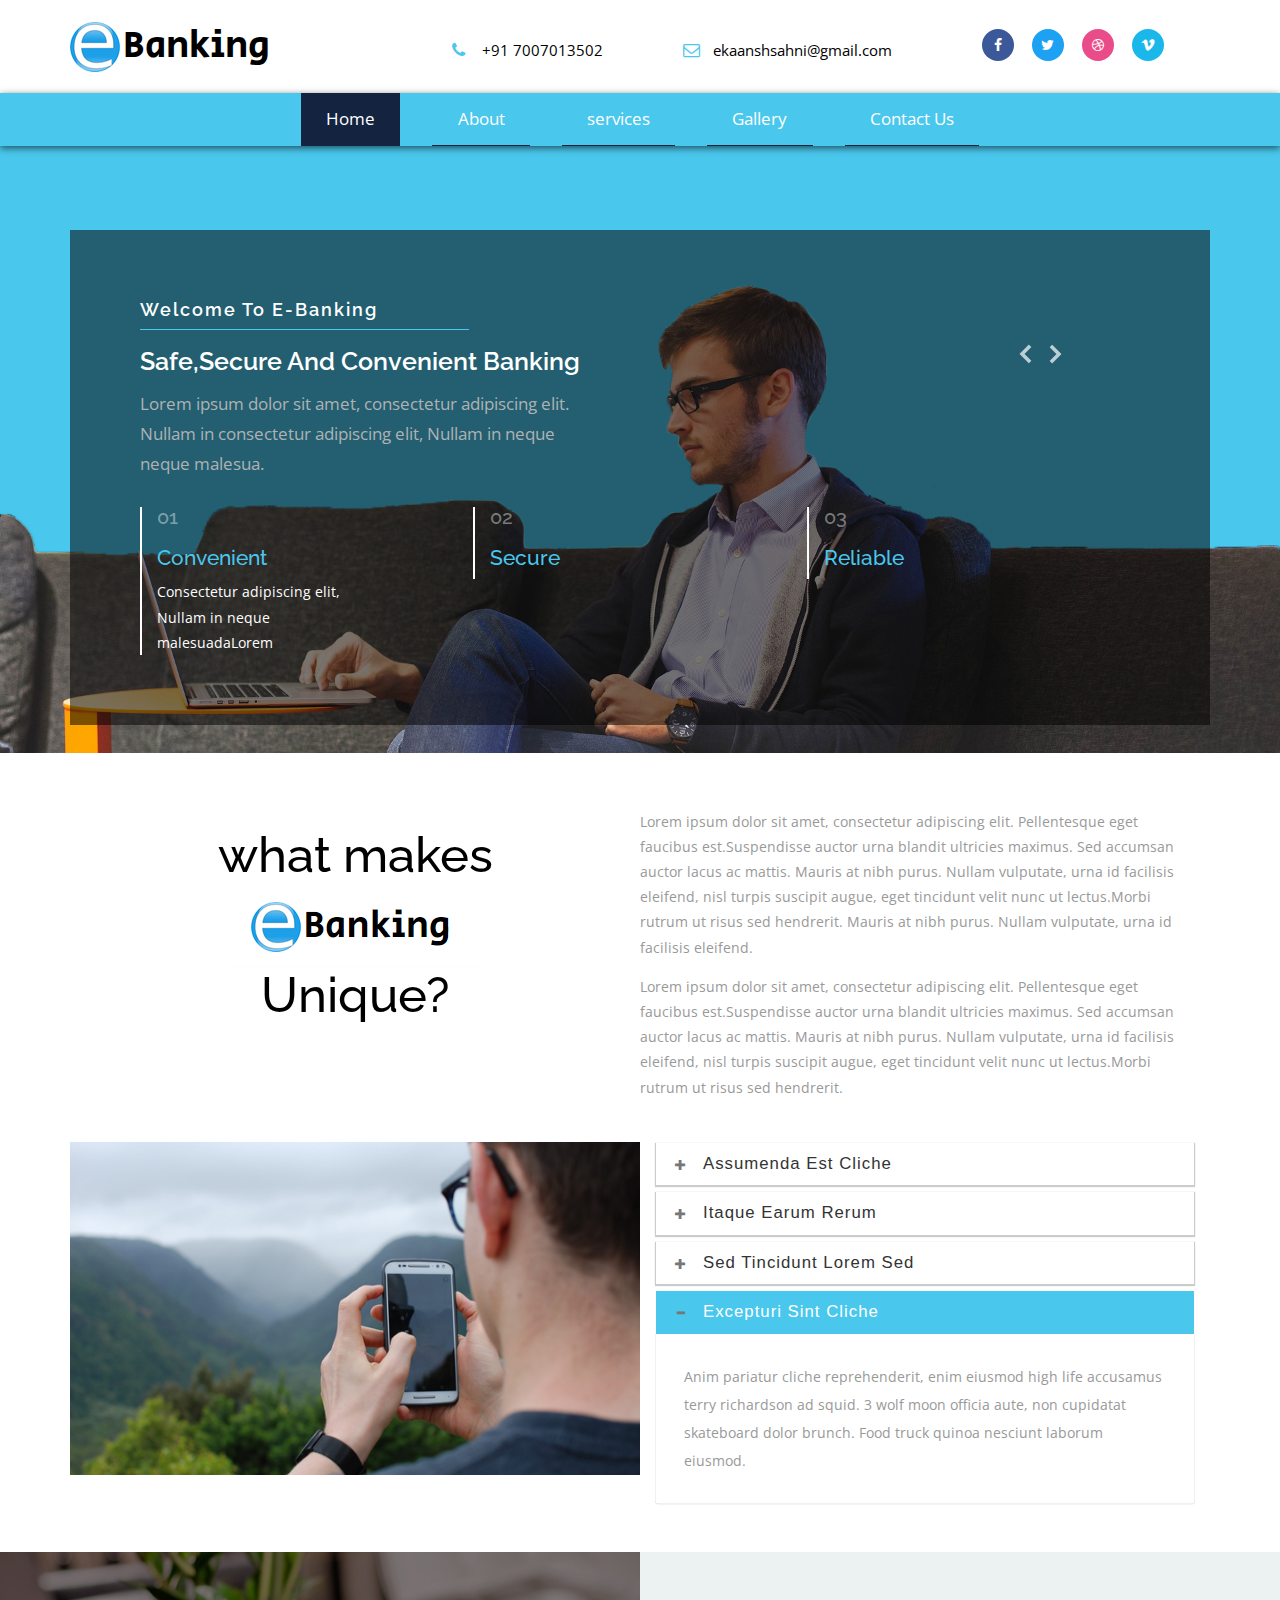
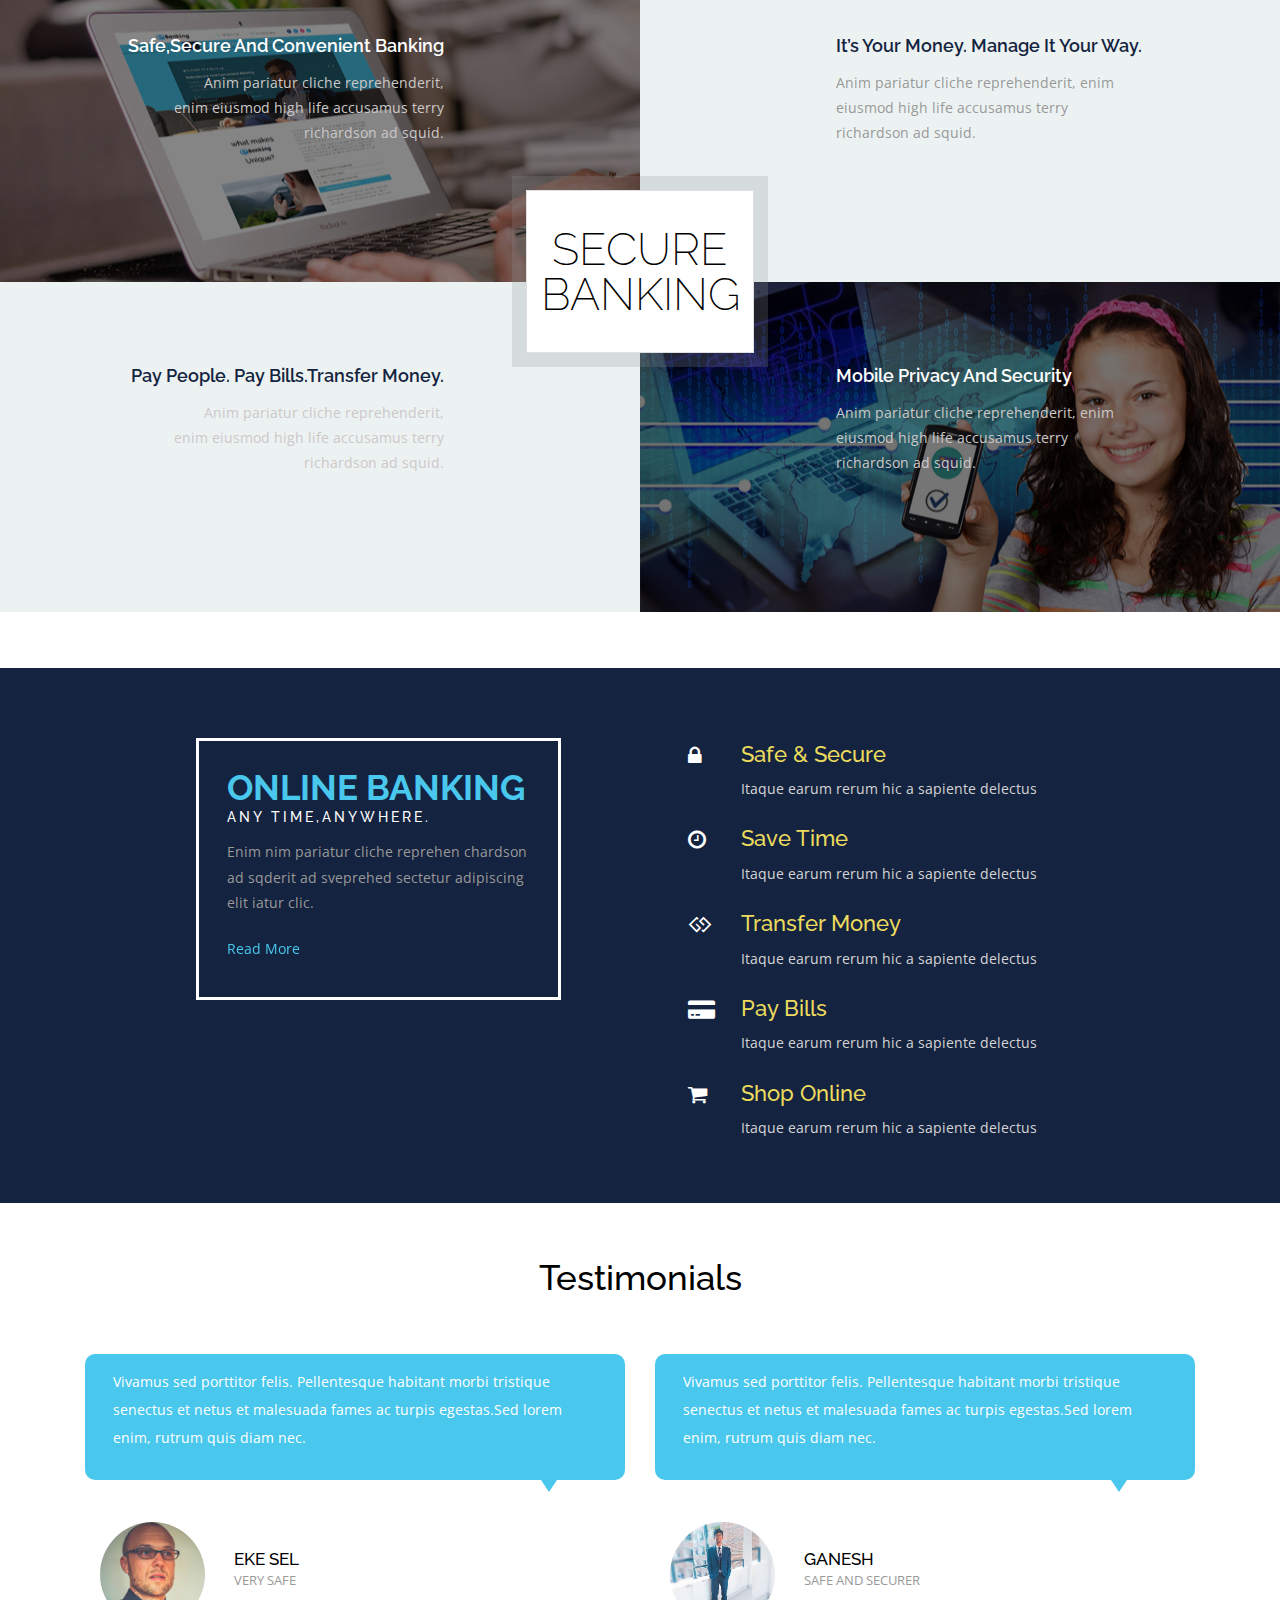
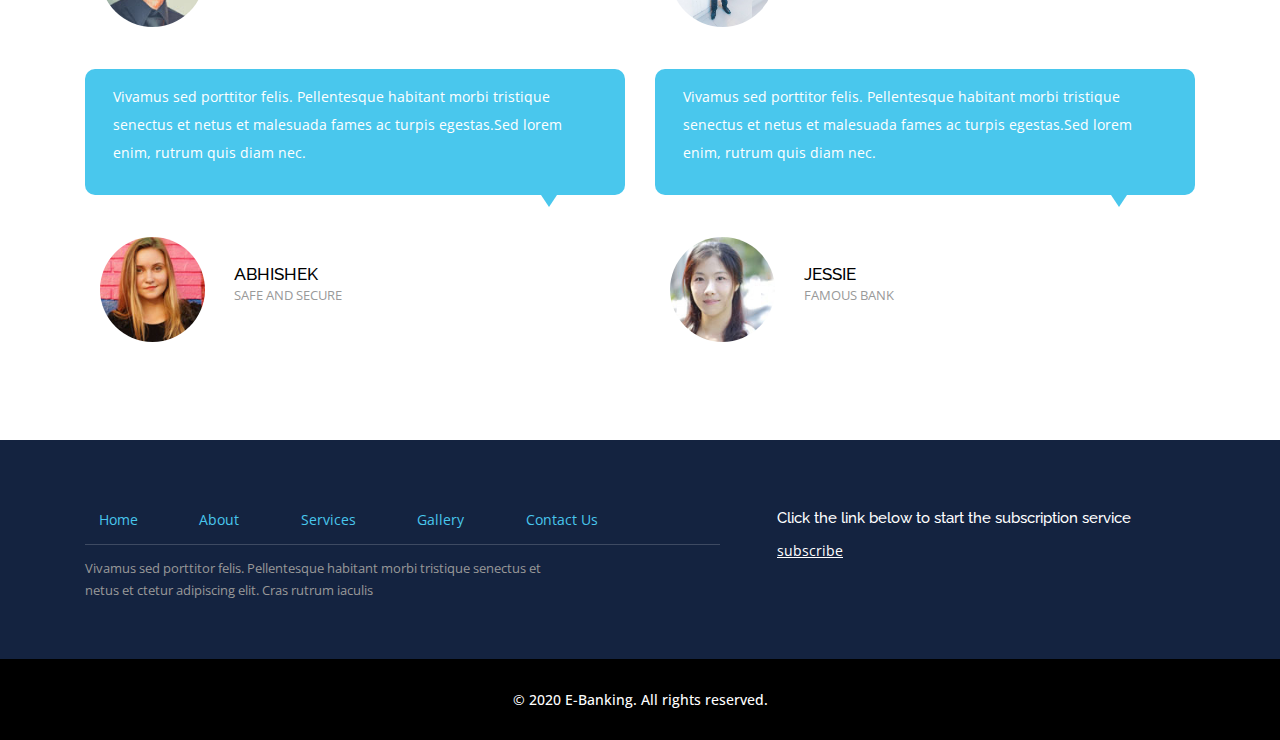
<file: Online Banking/Online Banking/index.html>
<!DOCTYPE html>
<html lang="en">
<head>
<title>E-Banking | Home</title>
<meta name="viewport" content="width=device-width, initial-scale=1">
<meta http-equiv="Content-Type" content="text/html; charset=utf-8" />
<meta name="keywords" content="E-Banking" />
<script type="application/x-javascript"> addEventListener("load", function() { setTimeout(hideURLbar, 0); }, false); function hideURLbar(){ window.scrollTo(0,1); } </script>
<!-- Custom Theme files -->
<link href="css/bootstrap.css" type="text/css" rel="stylesheet" media="all">
<link href="css/style.css" type="text/css" rel="stylesheet" media="all">
<link href="css/font-awesome.css" rel="stylesheet">   <!-- font-awesome icons -->
<!-- //Custom Theme files -->
<!-- js -->
	<script src="js/jquery-2.2.3.min.js"></script>
<!-- web-fonts -->
<link href="//fonts.googleapis.com/css?family=Secular+One" rel="stylesheet">
<link href="//fonts.googleapis.com/css?family=Open+Sans:300,300i,400,400i,600,600i,700,700i,800,800i" rel="stylesheet">
<link href="//fonts.googleapis.com/css?family=Raleway:100,100i,200,200i,300,300i,400,400i,500,500i,600,600i,700,700i,800,800i,900,900i" rel="stylesheet">
<!-- //web-fonts -->
</head>
<body>
	<!-- header -->
	<div class="headermy-agile">
		<div class="header-mymdl"><!-- header-two -->
			<div class="container">
				<div class="agileits-logo navbar-left">
					<h1><a href="index.html"><img src="images/e.png" alt="logo"/>Banking</a></h1>
				</div>
				<div class="agileits-hdright nav navbar-nav">
					<div class="header-mytop"><!-- header-top -->
						<ul class="myl-nav-top">
							<li><i class="fa fa-phone"></i><span> +91 7007013502 </span></li>
							<li><a href="mailto:ekaanshsahni@gmail.com"><i class="fa fa-envelope-o"></i><span>ekaanshsahni@gmail.com</span></a></li>
						</ul>
						<div class="clearfix"> </div>
					</div>
					<div class="agile_social_banner">
						<ul class="agileits_social_list">
							<li><a href="#" class="my_agile_facebook"><i class="fa fa-facebook" aria-hidden="true"></i></a></li>
							<li><a href="#" class="agile_twitter"><i class="fa fa-twitter" aria-hidden="true"></i></a></li>
							<li><a href="#" class="my_agile_dribble"><i class="fa fa-dribbble" aria-hidden="true"></i></a></li>
							<li><a href="#" class="my_agile_vimeo"><i class="fa fa-vimeo" aria-hidden="true"></i></a></li>
						</ul>
					</div>

				</div>
				<div class="clearfix"> </div>
			</div>
		</div>
	</div>
	<!-- //header -->
	<!-- banner -->
	<div class="banner">
		<div class="header-nav"><!-- header-three -->
			<nav class="navbar navbar-default">
				<div class="navbar-header">
					<button type="button" class="navbar-toggle" data-toggle="collapse" data-target="#bs-example-navbar-collapse-1">
						<span class="sr-only">Toggle navigation</span>
						Menu
					</button>
				</div>
				<!-- top-nav -->
				<div class="collapse navbar-collapse" id="bs-example-navbar-collapse-1">
					<ul class="nav navbar-nav">
						<li><a href="index.html" class="active">Home</a></li>
						<li><a href="about.html" class="scroll">About</a></li>
						<li><a href="services.html" class="scroll">services</a></li>
						<li><a href="gallery.html" class="scroll">Gallery</a></li>
						<li><a href="contact.html" class="scroll">Contact Us</a></li>
					</ul>
					<div class="clearfix"> </div>
				</div>
			</nav>
		</div>
		<!-- banner-text -->
		<!-- banner -->
		<div class="container">
			<div class="banner-text agileits-mylayouts">
				<div  id="top" class="callbacks_container">
					<ul class="rslides" id="slider3">
						<li>
							<div class="banner-textagileinfo">
								<h6>Welcome To E-Banking</h6>
								<h3>Safe,secure and convenient banking</h3>
								<p>Lorem ipsum dolor sit amet, consectetur adipiscing elit. Nullam in consectetur adipiscing elit, Nullam in neque  neque malesua.</p>
								<div class="agileits-banner-bot">
									<div class="col-md-4 col-sm-4 col-xs-4 myl-bb-grid1">
										<h5>01</h5>
										<h4>convenient</h4>
										<p>Consectetur adipiscing elit, Nullam in neque malesuadaLorem</p>
									</div>
									<div class="col-md-4 col-sm-4 col-xs-4 myl-bb-grid1">
										<h5>02</h5>
										<h4>secure</h4>

									</div>
									<div class="col-md-4 col-sm-4 col-xs-4 myl-bb-grid1">
										<h5>03</h5>
										<h4>reliable</h4>

									</div>
									<div class="clearfix"></div>
								</div>
							</div>
						</li>
						<li>
							<div class="banner-textagileinfo">
								<h6>Welcome To E-Banking</h6>
								<h3>Safe,secure and convenient banking</h3>
								<p>Lorem ipsum dolor sit amet, consectetur adipiscing elit. Nullam in consectetur adipiscing elit, Nullam in neque  neque malesua.</p>
								<div class="agileits-banner-bot">
									<div class="col-md-4 col-sm-4 col-xs-4 myl-bb-grid1">
										<h5>01</h5>
										<h4>convenient</h4>
									</div>
									<div class="col-md-4 col-sm-4 col-xs-4 myl-bb-grid1">
										<h5>02</h5>
										<h4>secure</h4>
										<p>Consectetur adipiscing elit, Nullam in neque malesuadaLorem </p>
									</div>
									<div class="col-md-4 col-sm-4 col-xs-4 myl-bb-grid1">
										<h5>03</h5>
										<h4>reliable</h4>

									</div>
									<div class="clearfix"></div>
								</div>
							</div>
						</li>
						<li>
							<div class="banner-textagileinfo">
								<h6>Welcome To E-Banking</h6>
								<h3>Safe,secure and convenient banking</h3>
								<p>Lorem ipsum dolor sit amet, consectetur adipiscing elit. Nullam in consectetur adipiscing elit, Nullam in neque  neque malesua.</p>
								<div class="agileits-banner-bot">
									<div class="col-md-4 col-sm-4 col-xs-4 myl-bb-grid1">
										<h5>01</h5>
										<h4>convenient</h4>
									</div>
									<div class="col-md-4 col-sm-4 col-xs-4 myl-bb-grid1">
										<h5>02</h5>
										<h4>secure</h4>

									</div>
									<div class="col-md-4 col-sm-4 col-xs-4 myl-bb-grid1">
										<h5>03</h5>
										<h4>reliable</h4>
										<p>Consectetur adipiscing elit, Nullam in neque malesuadaLorem</p>
									</div>
									<div class="clearfix"></div>
								</div>
							</div>
						</li>
					</ul>
				</div>
			</div>
		 </div>
	</div>
	<!-- about -->
	<div class="home-about myls-section">
		<div class="container">
			<!-- about top-->
			<div class="myls-about agile-section">
					<div class="my-agileits-about-grids">
						<div class="col-md-6 col-sm-6 col-xs-6 agileits-title">
							<h3>what makes <img src="images/logo.png" alt="logo"/>Unique?</h3>
						</div>
						<div class="col-md-6 col-sm-6 col-xs-6  agile-about-bottom-right">
							<p>Lorem ipsum dolor sit amet, consectetur adipiscing elit. Pellentesque eget faucibus est.Suspendisse auctor urna blandit ultricies maximus.
							Sed accumsan auctor lacus ac mattis. Mauris at nibh purus. Nullam vulputate, urna id facilisis eleifend, nisl turpis suscipit augue, eget tincidunt velit nunc ut lectus.Morbi rutrum ut risus sed hendrerit. Mauris at nibh purus. Nullam vulputate, urna id facilisis eleifend.</p>
							<p class="myls-about-text">Lorem ipsum dolor sit amet, consectetur adipiscing elit. Pellentesque eget faucibus est.Suspendisse auctor urna blandit ultricies maximus.
							Sed accumsan auctor lacus ac mattis. Mauris at nibh purus. Nullam vulputate, urna id facilisis eleifend, nisl turpis suscipit augue, eget tincidunt velit nunc ut lectus.Morbi rutrum ut risus sed hendrerit.</p>

						</div>
						<div class="clearfix"> </div>
				   </div>
			</div>
			<!-- //about top-->
			<!-- about bottom-->
			<div class="about-bottom">
				<div class="col-md-6 about-myright">

				</div>
				<div class="col-md-6 about-myleft">
					<div class="panel-group" id="accordion" role="tablist" aria-multiselectable="true">
						<div class="panel panel-default">
							<div class="panel-heading" role="tab" id="headingOne">
								<h5 class="panel-title asd">
									<a class="pa_italic collapsed" role="button" data-toggle="collapse" data-parent="#accordion" href="#collapseOne" aria-expanded="false" aria-controls="collapseOne">
										<span class="glyphicon glyphicon-plus" aria-hidden="true"></span><i class="glyphicon glyphicon-minus" aria-hidden="true"></i>assumenda est cliche
									</a>
								</h5>
							</div>
							<div id="collapseOne" class="panel-collapse collapse" role="tabpanel" aria-labelledby="headingOne" aria-expanded="false" style="height: 0px;">
								<div class="panel-body panel_text">
									Anim pariatur cliche reprehenderit, enim eiusmod high life accusamus terry richardson ad squid. 3 wolf moon officia aute, non cupidatat skateboard dolor brunch. Food truck quinoa nesciunt laborum eiusmod.
								</div>
							</div>
						</div>
						<div class="panel panel-default">
							<div class="panel-heading" role="tab" id="headingTwo">
								<h5 class="panel-title asd">
									<a class="pa_italic collapsed" role="button" data-toggle="collapse" data-parent="#accordion" href="#collapseTwo" aria-expanded="false" aria-controls="collapseTwo">
										<span class="glyphicon glyphicon-plus" aria-hidden="true"></span><i class="glyphicon glyphicon-minus" aria-hidden="true"></i>Itaque earum rerum
									</a>
								</h5>
							</div>
							<div id="collapseTwo" class="panel-collapse collapse" role="tabpanel" aria-labelledby="headingTwo" aria-expanded="false" style="height: 0px;">
								<div class="panel-body panel_text">
									Anim pariatur cliche reprehenderit, enim eiusmod high life accusamus terry richardson ad squid. 3 wolf moon officia aute, non cupidatat skateboard dolor brunch. Food truck quinoa nesciunt laborum eiusmod.
								</div>
							</div>
						</div>
						<div class="panel panel-default">
							<div class="panel-heading" role="tab" id="headingThree">
								<h5 class="panel-title asd">
									<a class="pa_italic collapsed" role="button" data-toggle="collapse" data-parent="#accordion" href="#collapseThree" aria-expanded="false" aria-controls="collapseThree">
										<span class="glyphicon glyphicon-plus" aria-hidden="true"></span><i class="glyphicon glyphicon-minus" aria-hidden="true"></i>Sed tincidunt lorem sed
									</a>
								</h5>
							</div>
							<div id="collapseThree" class="panel-collapse collapse" role="tabpanel" aria-labelledby="headingThree" aria-expanded="false" style="height: 0px;">
								<div class="panel-body panel_text">
									Anim pariatur cliche reprehenderit, enim eiusmod high life accusamus terry richardson ad squid. 3 wolf moon officia aute, non cupidatat skateboard dolor brunch. Food truck quinoa nesciunt laborum eiusmod.
								</div>
							</div>
						</div>
						<div class="panel panel-default">
							<div class="panel-heading" role="tab" id="headingFour">
								<h5 class="panel-title asd">
									<a class="pa_italic" role="button" data-toggle="collapse" data-parent="#accordion" href="#collapseFour" aria-expanded="true" aria-controls="collapseFour">
										<span class="glyphicon glyphicon-plus" aria-hidden="true"></span><i class="glyphicon glyphicon-minus" aria-hidden="true"></i>excepturi sint cliche
									</a>
								</h5>
							</div>
							<div id="collapseFour" class="panel-collapse collapse in" role="tabpanel" aria-labelledby="headingFour" aria-expanded="true">
								<div class="panel-body panel_text">
									Anim pariatur cliche reprehenderit, enim eiusmod high life accusamus terry richardson ad squid. 3 wolf moon officia aute, non cupidatat skateboard dolor brunch. Food truck quinoa nesciunt laborum eiusmod.
								</div>
							</div>
						</div>
					</div>
				</div>
				<div class="clearfix"> </div>
			</div>
		</div>
			<!-- //about-bottom -->
			<!-- about-bottom-grid -->
			<div class="wthree-about-bot-grid-sec">
				<div class="agileits-about-pos">
					<h2>secure banking</h2>
				</div>
				<div class="col-md-6 col-sm-6 myls-abg myls-abg1 abg1">
					<h4>Safe,secure and convenient banking</h4>
					<p>Anim pariatur cliche reprehenderit, enim eiusmod high life accusamus terry richardson ad squid.</p>
				</div>
				<div class="col-md-6 col-sm-6 myls-abg myls-abg2 abg4">
					<h4>it’s your money. manage it your way.</h4>
					<p>Anim pariatur cliche reprehenderit, enim eiusmod high life accusamus terry richardson ad squid.</p>
				</div>
				<div class="col-md-6  col-sm-6 myls-abg myls-abg1 abg2">
					<h4>Pay people. Pay bills.Transfer money.</h4>
					<p>Anim pariatur cliche reprehenderit, enim eiusmod high life accusamus terry richardson ad squid.</p>
				</div>
				<div class="col-md-6 col-sm-6 myls-abg myls-abg2 abg3">
					<h4>Mobile Privacy and Security</h4>
					<p>Anim pariatur cliche reprehenderit, enim eiusmod high life accusamus terry richardson ad squid.</p>
				</div>

				<div class="clearfix"> </div>
			</div>
			<!-- //about-bottom-grid-->
	</div>
	<!-- //about -->
	<!--services-->
	<div class="myls-section services">
		<div class="container">
			<div class="services-left">
				<h4 class="title">online banking</h4>
				<h5>any time,anywhere.</h5>
				<p class="data">Enim nim pariatur cliche reprehen chardson ad sqderit ad sveprehed sectetur adipiscing elit iatur clic.</p>
				<div class="more">
					<a href="#" data-toggle="modal" data-target="#myModal"> Read More</a>
				</div>
			</div>
			<div class="services-right">
				<div class="services-grid">
					<div class="col-md-2 col-sm-2 col-xs-2 sr-icon">
						<span class="fa fa-lock" aria-hidden="true"></span>
					</div>
					<div class="col-md-10 col-sm-10 col-xs-10 sr-txt">
						<h5>safe & secure</h5>
						<p>Itaque earum rerum hic a sapiente delectus</p>
					</div>
					<div class="clearfix"></div>
				</div>
				<div class="services-grid">
					<div class="col-md-2 col-sm-2 col-xs-2 sr-icon">
						<span class="fa fa-clock-o" aria-hidden="true"></span>
					</div>
					<div class="col-md-10 col-sm-10 col-xs-10 sr-txt">
						<h5>save time</h5>
						<p>Itaque earum rerum hic a sapiente delectus</p>
					</div>
					<div class="clearfix"></div>
				</div>
				<div class="services-grid">
					<div class="col-md-2 col-sm-2 col-xs-2 sr-icon">
						<span class="fa fa-gg" aria-hidden="true"></span>
					</div>
					<div class="col-md-10 col-sm-10 col-xs-10 sr-txt">
						<h5>transfer money</h5>
						<p>Itaque earum rerum hic a sapiente delectus</p>
					</div>
					<div class="clearfix"></div>
				</div>
				<div class="services-grid">
					<div class="col-md-2 col-sm-2 col-xs-2 sr-icon">
						<span class="fa fa-credit-card-alt" aria-hidden="true"></span>
					</div>
					<div class="col-md-10 col-sm-10 col-xs-10 sr-txt">
						<h5>pay bills</h5>
						<p>Itaque earum rerum hic a sapiente delectus</p>
					</div>
					<div class="clearfix"> </div>
				</div>
				<div class="services-grid">
					<div class="col-md-2 col-sm-2 col-xs-2 sr-icon">
						<span class="fa fa-shopping-cart" aria-hidden="true"></span>
					</div>
					<div class="col-md-10 col-sm-10 col-xs-10 sr-txt">
						<h5>Shop Online</h5>
						<p>Itaque earum rerum hic a sapiente delectus</p>
					</div>
					<div class="clearfix"> </div>
				</div>
				<div class="clearfix"> </div>
			</div>
			<div class="clearfix"> </div>
		</div>
	</div>
	<!--//services-->
	<!-- testimonials -->
<div class="testimonials myls-section" id="testimonials">
	<div class="container">
		<h3 class="h3-myl">Testimonials</h3>
		<div class="agile_testimonials_grids">
			<div class="col-md-6 col-sm-6 agile_testimonials_grid">
				<div class="agile_testimonials_grid1">
					<div class="my_agile_testimonials_grid_right test-tooltip">
					   <p>Vivamus sed porttitor felis. Pellentesque habitant morbi tristique senectus et netus et
						malesuada fames ac turpis egestas.Sed lorem enim, rutrum quis diam nec.</p>
					</div>
					<div class="my_agile_testimonials_grid">
						<div class="my_agile_testimonials_grid_left">
							<div class="col-md-3 col-sm-3 col-xs-3 myl-testi-img">
								<img src="images/13.jpg" alt=" " class="img-responsive"/>
							</div>
							<div class="col-md-9 col-sm-9 col-xs-9 myl-testi-txt">
								<h4>Eke Sel</h4>
								<p>Very Safe</p>
							</div>
							<div class="clearfix"> </div>
						</div>
					</div>

					<div class="clearfix"> </div>
				</div>
			</div>
			<div class="col-md-6 col-sm-6 agile_testimonials_grid">
				<div class="agile_testimonials_grid1">
					<div class="my_agile_testimonials_grid_right test-tooltip">
						 <p>Vivamus sed porttitor felis. Pellentesque habitant morbi tristique senectus et netus et
						malesuada fames ac turpis egestas.Sed lorem enim, rutrum quis diam nec.</p>
					</div>
					<div class="my_agile_testimonials_grid">
						<div class="my_agile_testimonials_grid_left">
							<div class="col-md-3 col-sm-3 col-xs-3 myl-testi-img">
								<img src="images/10.jpg" alt=" " class="img-responsive"/>
							</div>
							<div class="col-md-9 col-sm-9 col-xs-9 myl-testi-txt">
								<h4>Ganesh</h4>
								<p>Safe and Securer</p>
							</div>
							<div class="clearfix"> </div>
						</div>
					</div>
					<div class="clearfix"> </div>
				</div>
			</div>
			<div class="col-md-6 col-sm-6 agile_testimonials_grid">
				<div class="agile_testimonials_grid1">
					<div class="my_agile_testimonials_grid_right test-tooltip">
					   <p>Vivamus sed porttitor felis. Pellentesque habitant morbi tristique senectus et netus et
						malesuada fames ac turpis egestas.Sed lorem enim, rutrum quis diam nec.</p>
					</div>
					<div class="my_agile_testimonials_grid">
						<div class="my_agile_testimonials_grid_left">
							<div class="col-md-3 col-sm-3 col-xs-3 myl-testi-img">
								<img src="images/11.jpg" alt=" " class="img-responsive"/>
							</div>
							<div class="col-md-9 col-sm-9 col-xs-9 myl-testi-txt">
								<h4>Abhishek</h4>
								<p>Safe and secure</p>
							</div>
							<div class="clearfix"> </div>
						</div>
					</div>
					<div class="clearfix"> </div>
				</div>
			</div>
			<div class="col-md-6 col-sm-6 agile_testimonials_grid">
				<div class="agile_testimonials_grid1">
					<div class="my_agile_testimonials_grid_right test-tooltip">
					   <p>Vivamus sed porttitor felis. Pellentesque habitant morbi tristique senectus et netus et
						malesuada fames ac turpis egestas.Sed lorem enim, rutrum quis diam nec.</p>
					</div>
					<div class="my_agile_testimonials_grid">
						<div class="my_agile_testimonials_grid_left">
							<div class="col-md-3 col-sm-3 col-xs-3 myl-testi-img">
								<img src="images/12.jpg" alt=" " class="img-responsive" />
							</div>
							<div class="col-md-9 col-sm-9 col-xs-9 myl-testi-txt">
								<h4>Jessie</h4>
								<p>famous bank</p>
							</div>
							<div class="clearfix"> </div>
						</div>
					</div>
					<div class="clearfix"> </div>
				</div>
			</div>
			<div class="clearfix"> </div>
		</div>
	</div>
</div>
<!-- //testimonials -->
<!--footer-->
<div class="agile-footer myls-section">
	<div class="container">
		<div class="col-md-7 list-footer">
		  <ul class="footer-nav">
				<li><a  href="index.html">Home</a></li>
				<li><a  href="about.html">About</a></li>
				<li><a  href="services.html">Services</a></li>
				<li><a href="gallery.html">Gallery</a></li>
				<li><a href="contact.html">Contact Us</a></li>
		  </ul>
		  <p>Vivamus sed porttitor felis. Pellentesque habitant morbi tristique senectus et netus et ctetur adipiscing elit. Cras rutrum iaculis</p>
		</div>
		<div class="col-md-5 agileinfo-sub">
			<h6>Click the link below to start the subscription service</h6>
			<a href="#" data-toggle="modal" data-target="#myModal1">subscribe</a>
		</div>
		<div class="clearfix"></div>
     </div>
</div>
<div class="my_agile-copyright text-center">
		<p>© 2020 E-Banking. All rights reserved.</p>
	</div>
<!--//footer-->

	<!-- modal-sign -->
	<div class="modal bnr-modal fade" id="myModal" tabindex="-1" role="dialog">
		<div class="modal-dialog" role="document">
			<div class="modal-dialog modal-md">
			<div class="modal-content">
				<div class="modal-header">
					<button type="button" class="close" data-dismiss="modal" aria-hidden="true">&times;</button>
					<img src="images/logo.png" alt="logo"/>
				</div>
				<div class="modal-body">
					<img src="images/modal.jpg" class="img-responsive" alt="image">
					<p>Fusce et congue nibh, ut ullamcorper magna. Donec ac massa tincidunt, fringilla sapien vel, tempus massa. Vestibulum felis leo, tincidunt sit amet tristique accumsan. In vitae dapibus metus. Donec nec massa non nulla mattis aliquam egestas et mi.</p>
				</div>
			</div>
		</div>

		</div>
	</div>
	<!-- modal-sign -->
	<div class="modal bnr-modal fade" id="myModal1" tabindex="-1" role="dialog">
		<div class="modal-dialog" role="document">
			<div class="modal-content">
				<div class="modal-header">
					<img src="images/logo.png" alt="logo"/>
					<button type="button" class="close" data-dismiss="modal" aria-label="Close"><span aria-hidden="true">&times;</span></button>
				</div>
				<div class="modal-body modal-spa">
					<p>E-Banking's email newsletter provides subscribers with helpful articles on important issues in the banking industry, as well as news about events and more! To sign up for the newsletter, fill the below form.</p>
					<form class=" wthree-subsribe" action="#" method="post">
						<input type="text" name="name" placeholder="Your Name" required="">
						<input type="email" name="email" placeholder="your Email" required="">
						<input type="submit" value="SignUp">
						<div class="clearfix"></div>
					</form>
				</div>
			</div>
		</div>
	</div>
	<!-- //modal-sign -->
	<!-- //banner -->
		<!-- //banner-text -->
	<!-- //banner -->
	<!-- banner Slider starts Here -->
	<script src="js/responsiveslides.min.js"></script>
	<script>
		// You can also use "$(window).load(function() {"
		$(function () {
		  // Slideshow 3
		  $("#slider3").responsiveSlides({
			auto:true,
			pager:false,
			nav: true,
			speed: 500,
			namespace: "callbacks",
			before: function () {
			  $('.events').append("<li>before event fired.</li>");
			},
			after: function () {
			  $('.events').append("<li>after event fired.</li>");
			}
		  });

		});
	</script>
	<script src="js/SmoothScroll.min.js"></script>
	<!-- smooth-scrolling-of-move-up -->
	<script type="text/javascript" src="js/move-top.js"></script>
	<script type="text/javascript" src="js/easing.js"></script>
	<script type="text/javascript">
		$(document).ready(function() {
			/*
			var defaults = {
				containerID: 'toTop', // fading element id
				containerHoverID: 'toTopHover', // fading element hover id
				scrollSpeed: 1200,
				easingType: 'linear'
			};
			*/

			$().UItoTop({ easingType: 'easeOutQuart' });

		});
	</script>
	<!-- //smooth-scrolling-of-move-up -->

	<!-- Bootstrap core JavaScript
    ================================================== -->
    <!-- Placed at the end of the document so the pages load faster -->
    <script src="js/bootstrap.js"></script>

</body>
</html>
</file>
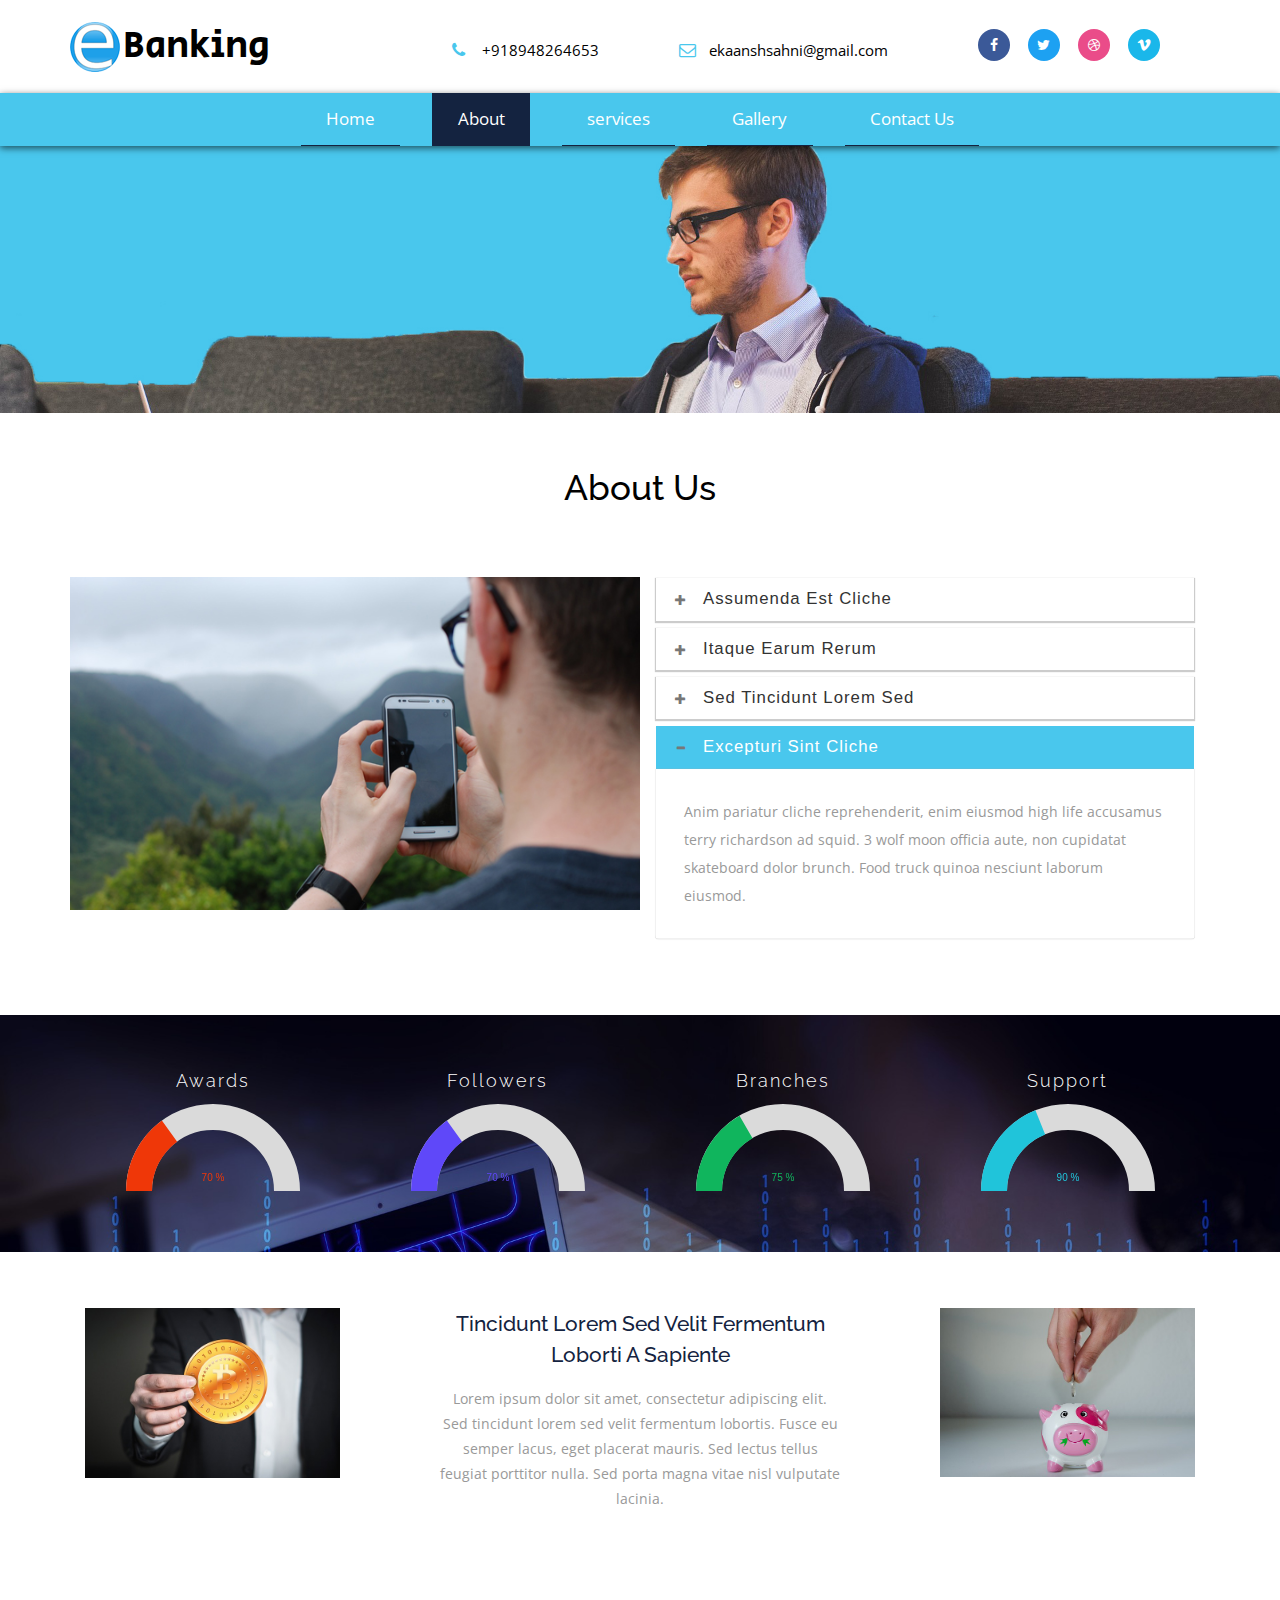
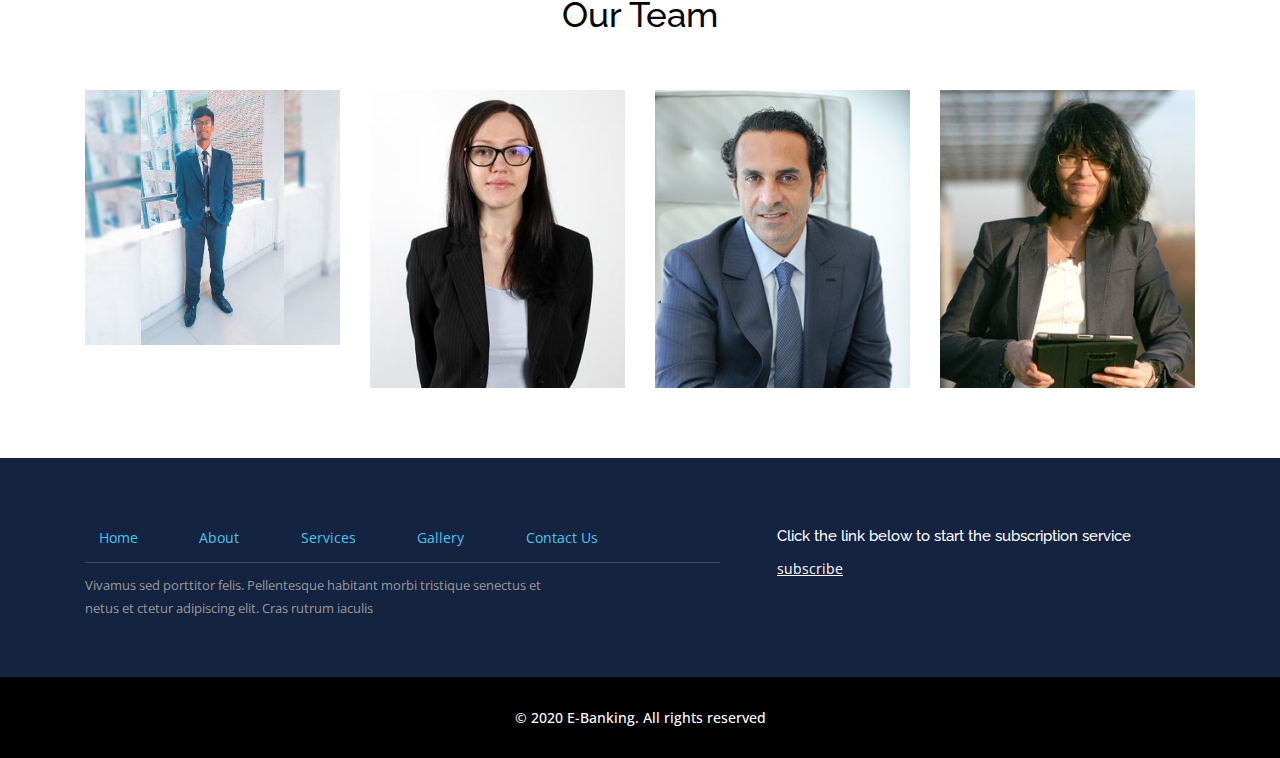
<file: Online Banking/Online Banking/about.html>
<!DOCTYPE html>
<html lang="en">
<head>
<title>E-Banking | About </title>
<meta name="viewport" content="width=device-width, initial-scale=1">
<meta http-equiv="Content-Type" content="text/html; charset=utf-8" />
<meta name="keywords" content="E-Banking" />
<script type="application/x-javascript"> addEventListener("load", function() { setTimeout(hideURLbar, 0); }, false); function hideURLbar(){ window.scrollTo(0,1); } </script>
<!-- Custom Theme files -->
<link href="css/bootstrap.css" type="text/css" rel="stylesheet" media="all">
<link href="css/style.css" type="text/css" rel="stylesheet" media="all">
<link href="css/font-awesome.css" rel="stylesheet">   <!-- font-awesome icons -->
<!-- //Custom Theme files -->
<!-- js -->
	<script src="js/jquery-2.2.3.min.js"></script>
<!-- web-fonts -->
<link href="//fonts.googleapis.com/css?family=Secular+One" rel="stylesheet">
<link href="//fonts.googleapis.com/css?family=Open+Sans:300,300i,400,400i,600,600i,700,700i,800,800i" rel="stylesheet">
<link href="//fonts.googleapis.com/css?family=Raleway:100,100i,200,200i,300,300i,400,400i,500,500i,600,600i,700,700i,800,800i,900,900i" rel="stylesheet">
<!-- //web-fonts -->

</head>
<body>
	<!-- header -->
	<div class="headermy-agile">
		<div class="header-mymdl"><!-- header-two -->
			<div class="container">
				<div class="agileits-logo navbar-left">
					<h1><a href="index.html"><img src="images/e.png" alt="logo"/>Banking</a></h1>
				</div>
				<div class="agileits-hdright nav navbar-nav">
					<div class="header-mytop"><!-- header-top -->
						<ul class="myl-nav-top">
							<li><i class="fa fa-phone"></i><span> +918948264653 </span></li>
							<li><a href="mailto:ekaanshsahni@gmail.com"><i class="fa fa-envelope-o"></i><span>ekaanshsahni@gmail.com</span></a></li>
						</ul>
						<div class="clearfix"> </div>
					</div>
					<div class="agile_social_banner">
						<ul class="agileits_social_list">
							<li><a href="#" class="my_agile_facebook"><i class="fa fa-facebook" aria-hidden="true"></i></a></li>
							<li><a href="#" class="agile_twitter"><i class="fa fa-twitter" aria-hidden="true"></i></a></li>
							<li><a href="#" class="my_agile_dribble"><i class="fa fa-dribbble" aria-hidden="true"></i></a></li>
							<li><a href="#" class="my_agile_vimeo"><i class="fa fa-vimeo" aria-hidden="true"></i></a></li>
						</ul>
					</div>

				</div>
				<div class="clearfix"> </div>
			</div>
		</div>
	</div>
	<!-- //header -->
	<!-- banner -->
	<div class="banner inner-banner">
		<div class="header-nav"><!-- header-three -->
			<nav class="navbar navbar-default">
				<div class="navbar-header">
					<button type="button" class="navbar-toggle" data-toggle="collapse" data-target="#bs-example-navbar-collapse-1">
						<span class="sr-only">Toggle navigation</span>
						Menu
					</button>
				</div>
				<!-- top-nav -->
				<div class="collapse navbar-collapse" id="bs-example-navbar-collapse-1">
					<ul class="nav navbar-nav">
						<li><a href="index.html">Home</a></li>
						<li><a href="about.html" class="active">About</a></li>
						<li><a href="services.html">services</a></li>
						<li><a href="gallery.html">Gallery</a></li>
						<li><a href="contact.html">Contact Us</a></li>
					</ul>
					<div class="clearfix"> </div>
				</div>
			</nav>
		</div>
		<!-- banner-text -->
		<!-- banner -->
	</div>
	<!-- about -->
	<div class=" myls-section" id="inner-about">
		<div class="container">
			<h3 class="h3-myl">about us</h3>
			<!-- about bottom-->
			<div class="about-bottom">
				<div class="col-md-6 about-myright">

				</div>
				<div class="col-md-6 about-myleft">
					<div class="panel-group" id="accordion" role="tablist" aria-multiselectable="true">
						<div class="panel panel-default">
							<div class="panel-heading" role="tab" id="headingOne">
								<h5 class="panel-title asd">
									<a class="pa_italic collapsed" role="button" data-toggle="collapse" data-parent="#accordion" href="#collapseOne" aria-expanded="false" aria-controls="collapseOne">
										<span class="glyphicon glyphicon-plus" aria-hidden="true"></span><i class="glyphicon glyphicon-minus" aria-hidden="true"></i>assumenda est cliche
									</a>
								</h5>
							</div>
							<div id="collapseOne" class="panel-collapse collapse" role="tabpanel" aria-labelledby="headingOne" aria-expanded="false" style="height: 0px;">
								<div class="panel-body panel_text">
									Anim pariatur cliche reprehenderit, enim eiusmod high life accusamus terry richardson ad squid. 3 wolf moon officia aute, non cupidatat skateboard dolor brunch. Food truck quinoa nesciunt laborum eiusmod.
								</div>
							</div>
						</div>
						<div class="panel panel-default">
							<div class="panel-heading" role="tab" id="headingTwo">
								<h5 class="panel-title asd">
									<a class="pa_italic collapsed" role="button" data-toggle="collapse" data-parent="#accordion" href="#collapseTwo" aria-expanded="false" aria-controls="collapseTwo">
										<span class="glyphicon glyphicon-plus" aria-hidden="true"></span><i class="glyphicon glyphicon-minus" aria-hidden="true"></i>Itaque earum rerum
									</a>
								</h5>
							</div>
							<div id="collapseTwo" class="panel-collapse collapse" role="tabpanel" aria-labelledby="headingTwo" aria-expanded="false" style="height: 0px;">
								<div class="panel-body panel_text">
									Anim pariatur cliche reprehenderit, enim eiusmod high life accusamus terry richardson ad squid. 3 wolf moon officia aute, non cupidatat skateboard dolor brunch. Food truck quinoa nesciunt laborum eiusmod.
								</div>
							</div>
						</div>
						<div class="panel panel-default">
							<div class="panel-heading" role="tab" id="headingThree">
								<h5 class="panel-title asd">
									<a class="pa_italic collapsed" role="button" data-toggle="collapse" data-parent="#accordion" href="#collapseThree" aria-expanded="false" aria-controls="collapseThree">
										<span class="glyphicon glyphicon-plus" aria-hidden="true"></span><i class="glyphicon glyphicon-minus" aria-hidden="true"></i>Sed tincidunt lorem sed
									</a>
								</h5>
							</div>
							<div id="collapseThree" class="panel-collapse collapse" role="tabpanel" aria-labelledby="headingThree" aria-expanded="false" style="height: 0px;">
								<div class="panel-body panel_text">
									Anim pariatur cliche reprehenderit, enim eiusmod high life accusamus terry richardson ad squid. 3 wolf moon officia aute, non cupidatat skateboard dolor brunch. Food truck quinoa nesciunt laborum eiusmod.
								</div>
							</div>
						</div>
						<div class="panel panel-default">
							<div class="panel-heading" role="tab" id="headingFour">
								<h5 class="panel-title asd">
									<a class="pa_italic" role="button" data-toggle="collapse" data-parent="#accordion" href="#collapseFour" aria-expanded="true" aria-controls="collapseFour">
										<span class="glyphicon glyphicon-plus" aria-hidden="true"></span><i class="glyphicon glyphicon-minus" aria-hidden="true"></i>excepturi sint cliche
									</a>
								</h5>
							</div>
							<div id="collapseFour" class="panel-collapse collapse in" role="tabpanel" aria-labelledby="headingFour" aria-expanded="true">
								<div class="panel-body panel_text">
									Anim pariatur cliche reprehenderit, enim eiusmod high life accusamus terry richardson ad squid. 3 wolf moon officia aute, non cupidatat skateboard dolor brunch. Food truck quinoa nesciunt laborum eiusmod.
								</div>
							</div>
						</div>
					</div>
				</div>
				<div class="clearfix"> </div>
			</div>
		</div>
			<!-- //about-bottom -->
	</div>
	<!-- //about -->
	<!-- //Awards-->
	<div class="awards-agileinfo  myls-section">
		<div class="awardsmy-agileits banner-agileinfo">
			<div class="container">
				<div class="myls_banner_bottom_grids">
					<div class="col-sm-3 col-xs-3 myls_about_guage">
						<h4>Awards</h4>
						<canvas id="gauge1" width="200" height="100"></canvas>
					</div>
					<div class="col-sm-3 col-xs-3 myls_about_guage">
						<h4>Followers</h4>
						<canvas id="gauge2" width="200" height="100"></canvas>
					</div>
					<div class="col-sm-3 col-xs-3 myls_about_guage">
						<h4>Branches</h4>
						<canvas id="gauge3" width="200" height="100"></canvas>
					</div>
					<div class="col-sm-3 col-xs-3 myls_about_guage">
						<h4>Support</h4>
						<canvas id="gauge4" width="200" height="100"></canvas>
					</div>
					<div class="clearfix"> </div>
				</div>
			</div>
		</div>
		<script src="js/jquery.gauge.js"></script>
		<script>
			$(document).ready(function (){
				$("#gauge1").gauge(70,{color: "#ef3708",unit: " %",type: "halfcircle"});
				$("#gauge2").gauge(70, {color: "#5f48f9", unit: " %",type: "halfcircle"});
				$("#gauge3").gauge(75, {color: "#10b55d",unit: " %",type: "halfcircle"});
				$("#gauge4").gauge(90, {color: "#20c4da",unit: " %",type: "halfcircle"});
			});
		</script>
	</div>
	<!-- //Awards-->
	<!-- about -->
	<div id="about" class="myls-section about">
		<div class="container">
			<div class="about-agileinfo">
				<div class="col-sm-3  about-grids about-grids2">
					<img src="images/g1.jpg" class="img-responsive" alt=""/>
				</div>
				<div class="col-sm-6 about-text">
					<h2>tincidunt lorem sed velit fermentum loborti a sapiente</h2>
					<p>Lorem ipsum dolor sit amet, consectetur adipiscing elit. Sed tincidunt lorem sed velit fermentum lobortis. Fusce eu semper lacus, eget placerat mauris. Sed lectus tellus feugiat porttitor nulla. Sed porta magna vitae nisl vulputate lacinia. </p>
				</div>
				<div class="col-sm-3 about-grids about-grids2 inner-about-g3">
					<img src="images/g2.jpg" class="img-responsive" alt=""/>
				</div>
				<div class="clearfix"> </div>
			</div>
		</div>
	</div>
	<!-- //about -->
	<!-- team -->
	<div id="team" class="myls-section team agileits">
		<div class="team-agileinfo">
			<div class="container">
				<h3 class="h3-myl">Our Team</h3>
				<div class="team-row agileits-mylayouts">
					<div class="col-md-3 col-xs-6 team-grids">
						<div class="team-agileimg">
							<img class="img-responsive" src="images/t1.jpg" alt="">
							<div class="captn">
								<div class="captn-top">
									<h4>Eke Sel</h4>
									<p>Managing Director</p>
								</div>
								<div class="social-mylsicon agileinfo-social-grids">
									<ul>
										<li><a href="#"><i class="fa fa-facebook"></i></a></li>
										<li><a href="#"><i class="fa fa-twitter"></i></a></li>
										<li><a href="#"><i class="fa fa-rss"></i></a></li>
									</ul>
								</div>
							</div>
						</div>
					</div>
					<div class="col-md-3 col-xs-6 team-grids">
						<div class="team-agileimg">
							<img class="img-responsive" src="images/t2.jpg" alt="">
							<div class="captn">
								<div class="captn-top">
									<h4>Ganesh</h4>
									<p>Human Resources</p>
								</div>
								<div class="social-mylsicon agileinfo-social-grids">
									<ul>
										<li><a href="#"><i class="fa fa-facebook"></i></a></li>
										<li><a href="#"><i class="fa fa-twitter"></i></a></li>
										<li><a href="#"><i class="fa fa-rss"></i></a></li>
									</ul>
								</div>
							</div>
						</div>
					</div>
					<div class="col-md-3 col-xs-6 team-grids">
						<div class="team-agileimg">
							<img class="img-responsive" src="images/t3.jpg" alt="">
							<div class="captn">
								<div class="captn-top">
									<h4>James</h4>
									<p>Chief Risk Officer</p>
								</div>
								<div class="social-mylsicon agileinfo-social-grids">
									<ul>
										<li><a href="#"><i class="fa fa-facebook"></i></a></li>
										<li><a href="#"><i class="fa fa-twitter"></i></a></li>
										<li><a href="#"><i class="fa fa-rss"></i></a></li>
									</ul>
								</div>
							</div>
						</div>
					</div>
					<div class="col-md-3 col-xs-6 team-grids">
						<div class="team-agileimg">
							<img class="img-responsive" src="images/t4.jpg" alt="">
							<div class="captn">
								<div class="captn-top">
									<h4>Sturgill</h4>
									<p>Chief Financial Officer</p>
								</div>
								<div class="social-mylsicon agileinfo-social-grids">
									<ul>
										<li><a href="#"><i class="fa fa-facebook"></i></a></li>
										<li><a href="#"><i class="fa fa-twitter"></i></a></li>
										<li><a href="#"><i class="fa fa-rss"></i></a></li>
									</ul>
								</div>
							</div>
						</div>
					</div>
					<div class="clearfix"> </div>
				</div>
			</div>
		</div>
	</div>
<!-- //team -->


<!--footer-->
<div class="agile-footer myls-section">
	<div class="container">
		<div class="col-md-7 list-footer">
		  <ul class="footer-nav">
				<li><a  href="index.html">Home</a></li>
				<li><a  href="about.html">About</a></li>
				<li><a  href="services.html">Services</a></li>
				<li><a href="gallery.html">Gallery</a></li>
				<li><a href="contact.html">Contact Us</a></li>
		  </ul>
		  <p>Vivamus sed porttitor felis. Pellentesque habitant morbi tristique senectus et netus et ctetur adipiscing elit. Cras rutrum iaculis</p>
		</div>
		<div class="col-md-5 agileinfo-sub">
			<h6>Click the link below to start the subscription service</h6>
			<a href="#" data-toggle="modal" data-target="#myModal1">subscribe</a>
		</div>
		<div class="clearfix"></div>
     </div>
</div>
<div class="my_agile-copyright text-center">
		<p>© 2020 E-Banking. All rights reserved</p>
	</div>
<!--//footer-->
<!-- modal-subscribe -->
	<div class="modal bnr-modal fade" id="myModal1" tabindex="-1" role="dialog">
		<div class="modal-dialog" role="document">
			<div class="modal-content">
				<div class="modal-header">
					<img src="images/logo.png" alt="logo"/>
					<button type="button" class="close" data-dismiss="modal" aria-label="Close"><span aria-hidden="true">&times;</span></button>
				</div>
				<div class="modal-body modal-spa">
					<p>E-Banking's email newsletter provides subscribers with helpful articles on important issues in the banking industry, as well as news about events and more! To sign up for the newsletter, fill the below form.</p>
					<form class=" wthree-subsribe" action="#" method="post">
						<input type="text" name="name" placeholder="Your Name" required="">
						<input type="email" name="email" placeholder="your Email" required="">
						<input type="submit" value="SignUp">
						<div class="clearfix"></div>
					</form>
				</div>
			</div>
		</div>
	</div>
	<script src="js/SmoothScroll.min.js"></script>
	<!-- smooth-scrolling-of-move-up -->
	<script type="text/javascript" src="js/move-top.js"></script>
	<script type="text/javascript" src="js/easing.js"></script>
	<script type="text/javascript">
		$(document).ready(function() {
			/*
			var defaults = {
				containerID: 'toTop', // fading element id
				containerHoverID: 'toTopHover', // fading element hover id
				scrollSpeed: 1200,
				easingType: 'linear'
			};
			*/

			$().UItoTop({ easingType: 'easeOutQuart' });

		});
	</script>
	<!-- //smooth-scrolling-of-move-up -->
		<!-- Bootstrap core JavaScript
    ================================================== -->
    <!-- Placed at the end of the document so the pages load faster -->
    <script src="js/bootstrap.js"></script>
</body>
</html>
</file>
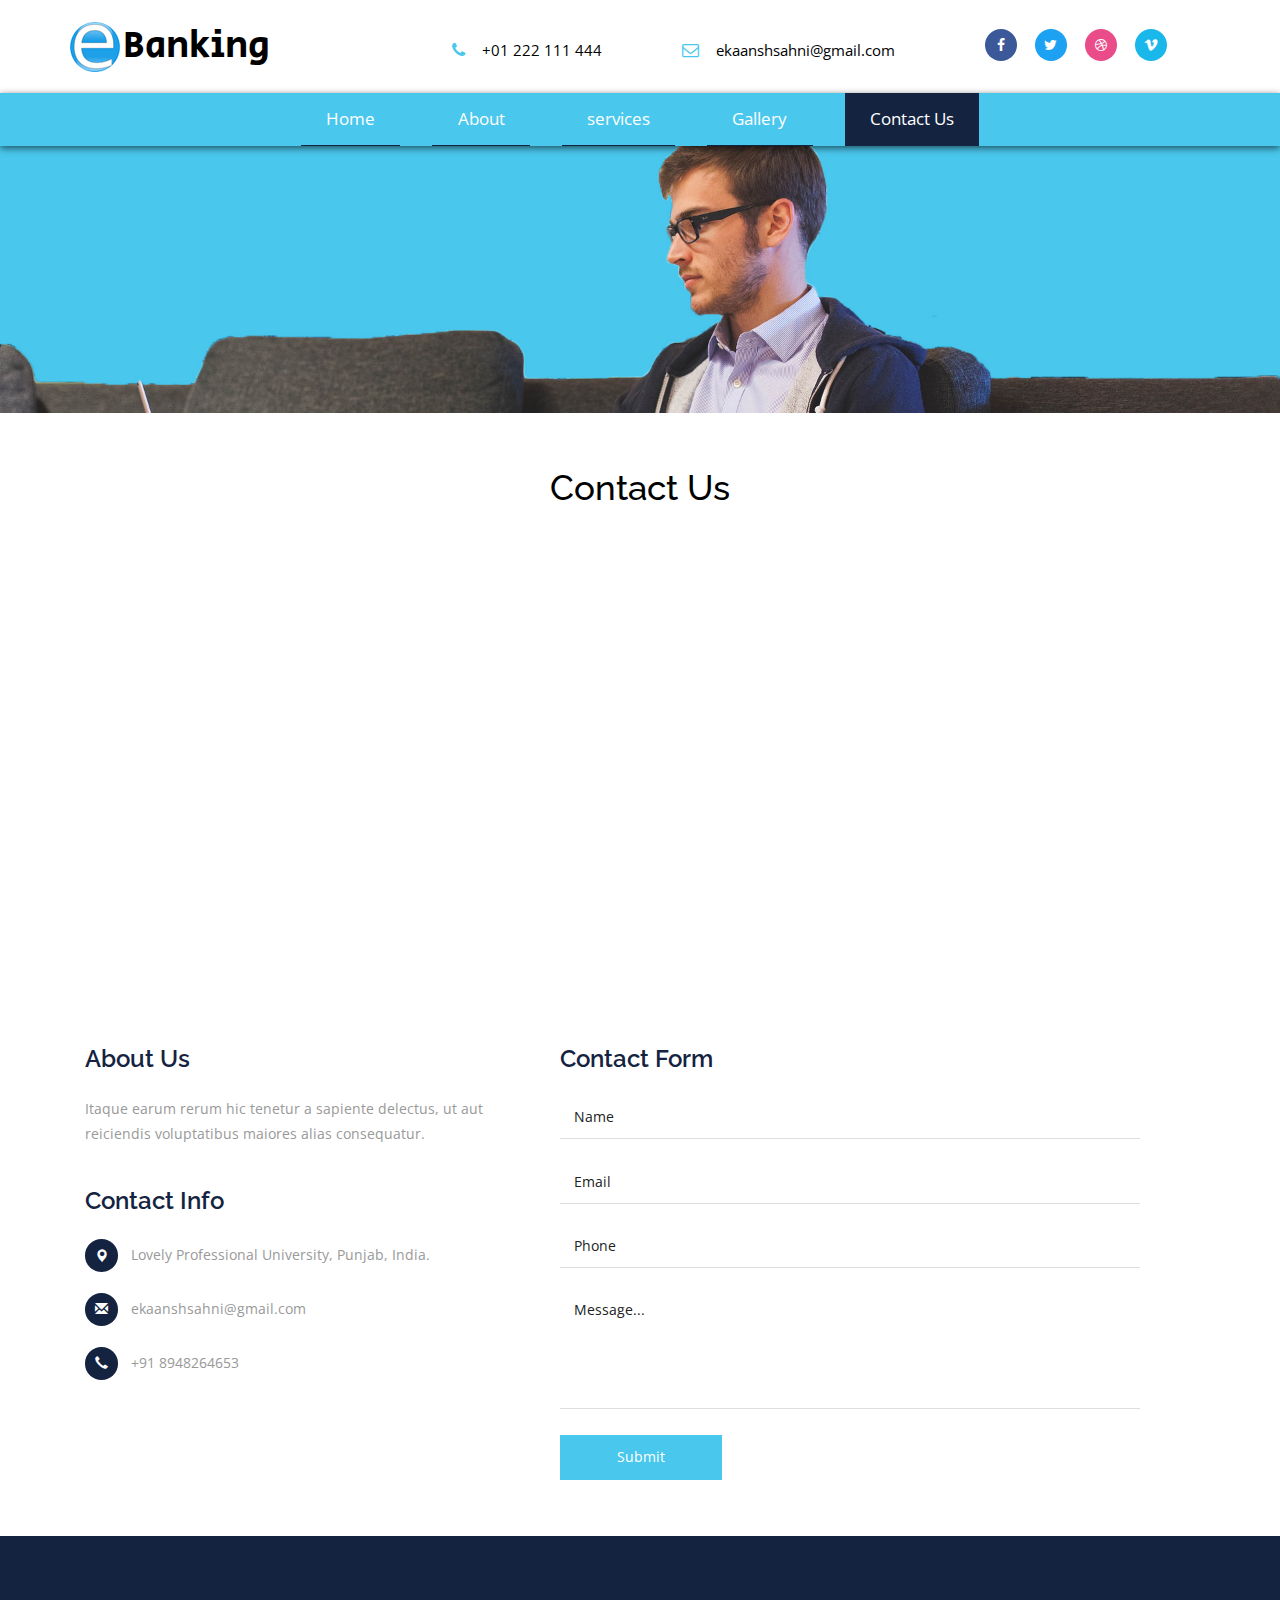
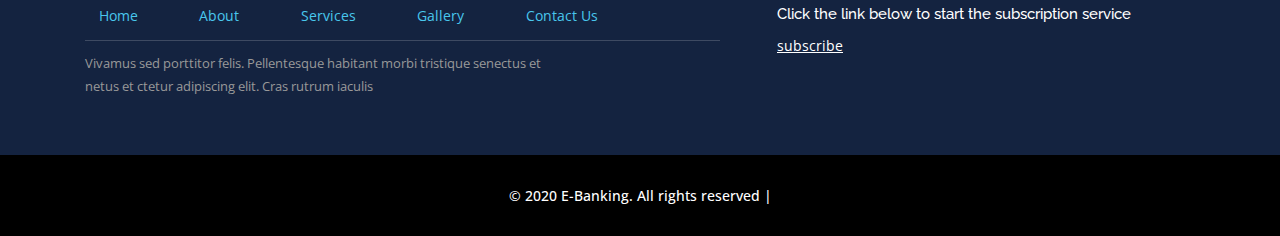
<file: Online Banking/Online Banking/contact.html>
<!DOCTYPE html>
<html lang="en">
<head>
<title>E-Banking a Banking Category Bootstrap Bootstrap Responsive website Template | Contact :: mylayouts</title>
<meta name="viewport" content="width=device-width, initial-scale=1">
<meta http-equiv="Content-Type" content="text/html; charset=utf-8" />
<meta name="keywords" content="E-Banking Responsive web template, Bootstrap Web Templates, Flat Web Templates, Android Compatible web template,
	SmartPhone Compatible web template, free WebDesigns for Nokia, Samsung, LG, Sony Ericsson, Motorola web design" />
<script type="application/x-javascript"> addEventListener("load", function() { setTimeout(hideURLbar, 0); }, false); function hideURLbar(){ window.scrollTo(0,1); } </script>
<!-- Custom Theme files -->
<link href="css/bootstrap.css" type="text/css" rel="stylesheet" media="all">
<link href="css/style.css" type="text/css" rel="stylesheet" media="all">
<link href="css/font-awesome.css" rel="stylesheet">   <!-- font-awesome icons -->
<!-- //Custom Theme files -->
<!-- js -->
	<script src="js/jquery-2.2.3.min.js"></script>
<!-- web-fonts -->
<link href="//fonts.googleapis.com/css?family=Secular+One" rel="stylesheet">
<link href="//fonts.googleapis.com/css?family=Open+Sans:300,300i,400,400i,600,600i,700,700i,800,800i" rel="stylesheet">
<link href="//fonts.googleapis.com/css?family=Raleway:100,100i,200,200i,300,300i,400,400i,500,500i,600,600i,700,700i,800,800i,900,900i" rel="stylesheet">
<!-- //web-fonts -->

</head>
<body>
	<!-- header -->
	<div class="headermy-agile">
		<div class="header-mymdl"><!-- header-two -->
			<div class="container">
				<div class="agileits-logo navbar-left">
					<h1><a href="index.html"><img src="images/e.png" alt="logo"/>Banking</a></h1>
				</div>
				<div class="agileits-hdright nav navbar-nav">
					<div class="header-mytop"><!-- header-top -->
						<ul class="myl-nav-top">
							<li><i class="fa fa-phone"></i><span> +01 222 111 444 </span></li>
							<li><a href="mailto:ekaanshsahni@gmail.com"><i class="fa fa-envelope-o"></i> <span> ekaanshsahni@gmail.com</span></a></li>
						</ul>
						<div class="clearfix"> </div>
					</div>
					<div class="agile_social_banner">
						<ul class="agileits_social_list">
							<li><a href="#" class="my_agile_facebook"><i class="fa fa-facebook" aria-hidden="true"></i></a></li>
							<li><a href="#" class="agile_twitter"><i class="fa fa-twitter" aria-hidden="true"></i></a></li>
							<li><a href="#" class="my_agile_dribble"><i class="fa fa-dribbble" aria-hidden="true"></i></a></li>
							<li><a href="#" class="my_agile_vimeo"><i class="fa fa-vimeo" aria-hidden="true"></i></a></li>
						</ul>
					</div>

				</div>
				<div class="clearfix"> </div>
			</div>
		</div>
	</div>
	<!-- //header -->
	<!-- banner -->
	<div class="banner inner-banner">
		<div class="header-nav"><!-- header-three -->
			<nav class="navbar navbar-default">
				<div class="navbar-header">
					<button type="button" class="navbar-toggle" data-toggle="collapse" data-target="#bs-example-navbar-collapse-1">
						<span class="sr-only">Toggle navigation</span>
						Menu
					</button>
				</div>
				<!-- top-nav -->
				<div class="collapse navbar-collapse" id="bs-example-navbar-collapse-1">
					<ul class="nav navbar-nav">
						<li><a href="index.html">Home</a></li>
						<li><a href="about.html">About</a></li>
						<li><a href="services.html">services</a></li>
						<li><a href="gallery.html">Gallery</a></li>
						<li><a href="contact.html" class="active">Contact Us</a></li>
					</ul>
					<div class="clearfix"> </div>
				</div>
			</nav>
		</div>
		<!-- banner-text -->
		<!-- banner -->
	</div>
	<!-- contact -->
	<div class="myls-section contact">
		<div class="container">
			<div class="myls-title">
				<h2 class="h3-myl">contact us</h2>
			</div>
			<div class="myls_map">
				<iframe src="https://www.google.com/maps/embed?pb=!1m18!1m12!1m3!1d3410.7573337913527!2d75.70279991498897!3d31.255140381458098!2m3!1f0!2f0!3f0!3m2!1i1024!2i768!4f13.1!3m3!1m2!1s0x391a5a594d22b88d%3A0x4cc934c58d0992ec!2sLovely%20Professional%20University!5e0!3m2!1sen!2sin!4v1586425527502!5m2!1sen!2sin" width="600" height="450" frameborder="0" style="border:0;" allowfullscreen="" aria-hidden="false" tabindex="0"></iframe>
			</div>
			<div class="contact_wthreerow agileits-mylayouts">
				<div class="col-md-5 agileits_mylayouts_contact_gridl">
					<div class="agileits_mail_grid_right_grid">
						<h4>About Us</h4>
						<p>Itaque earum rerum hic tenetur a sapiente delectus,
							ut aut reiciendis voluptatibus maiores alias consequatur.</p>
					</div>
					<div class="agileits_mail_grid_right_grid">
						<h4>Contact Info</h4>
						<ul class="contact_info">
							<li><i class="glyphicon glyphicon-map-marker" aria-hidden="true"></i>Lovely Professional University, Punjab, India.</li>
							<li><i class="glyphicon glyphicon-envelope" aria-hidden="true"></i><a href="mailto:ekaanshsahni@gmail.com">ekaanshsahni@gmail.com</a></li>
							<li><i class="glyphicon glyphicon-earphone" aria-hidden="true"></i>+91 8948264653</li>
						</ul>
					</div>
				</div>
				<div class="col-md-7 myl_contact_form">
					<h4>Contact Form</h4>
					<form action="#" method="post">
						<input type="text" name="Name" value="Name" onfocus="this.value = '';" onblur="if (this.value == '') {this.value = 'Name';}" required="">
						<input type="email" name="Email" value="Email" onfocus="this.value = '';" onblur="if (this.value == '') {this.value = 'Email';}" required="">
						<input type="text" name="Phone" value="Phone" onfocus="this.value = '';" onblur="if (this.value == '') {this.value = 'Phone';}" required="">
						<textarea name="Message" onfocus="this.value = '';" onblur="if (this.value == '') {this.value = 'Message...';}" required="">Message...</textarea>
						<input type="submit" value="Submit">
					</form>
				</div>

				<div class="clearfix"> </div>
			</div>
		</div>
	</div>
	<!-- //contact -->

<!--footer-->
<div class="agile-footer myls-section">
	<div class="container">
		<div class="col-md-7 list-footer">
		  <ul class="footer-nav">
				<li><a  href="index.html">Home</a></li>
				<li><a  href="about.html">About</a></li>
				<li><a  href="services.html">Services</a></li>
				<li><a href="gallery.html">Gallery</a></li>
				<li><a href="contact.html">Contact Us</a></li>
		  </ul>
		  <p>Vivamus sed porttitor felis. Pellentesque habitant morbi tristique senectus et netus et ctetur adipiscing elit. Cras rutrum iaculis</p>
		</div>
		<div class="col-md-5 agileinfo-sub">
			<h6>Click the link below to start the subscription service</h6>
			<a href="#" data-toggle="modal" data-target="#myModal1">subscribe</a>
		</div>
		<div class="clearfix"></div>
     </div>
</div>
<div class="my_agile-copyright text-center">
		<p>© 2020 E-Banking. All rights reserved |</p>
	</div>
<!--//footer-->
	<!-- subscribe -->
	<div class="modal bnr-modal fade" id="myModal1" tabindex="-1" role="dialog">
		<div class="modal-dialog" role="document">
			<div class="modal-content">
				<div class="modal-header">
					<img src="images/logo.png" alt="logo"/>
					<button type="button" class="close" data-dismiss="modal" aria-label="Close"><span aria-hidden="true">&times;</span></button>
				</div>
				<div class="modal-body modal-spa">
					<p>E-Banking's email newsletter provides subscribers with helpful articles on important issues in the banking industry, as well as news about events and more! To sign up for the newsletter, fill the below form.</p>
					<form class=" wthree-subsribe" action="#" method="post">
						<input type="text" name="name" placeholder="Your Name" required="">
						<input type="email" name="email" placeholder="your Email" required="">
						<input type="submit" value="SignUp">
						<div class="clearfix"></div>
					</form>
				</div>
			</div>
		</div>
	</div>
	<!-- //subscribe -->
	<script src="js/SmoothScroll.min.js"></script>
	<!-- smooth-scrolling-of-move-up -->
	<script type="text/javascript" src="js/move-top.js"></script>
	<script type="text/javascript" src="js/easing.js"></script>
	<script type="text/javascript">
		$(document).ready(function() {
			/*
			var defaults = {
				containerID: 'toTop', // fading element id
				containerHoverID: 'toTopHover', // fading element hover id
				scrollSpeed: 1200,
				easingType: 'linear'
			};
			*/

			$().UItoTop({ easingType: 'easeOutQuart' });

		});
	</script>
	<!-- //smooth-scrolling-of-move-up -->
	<!-- Bootstrap core JavaScript
    ================================================== -->
    <!-- Placed at the end of the document so the pages load faster -->
    <script src="js/bootstrap.js"></script>

</body>
</html>
</file>
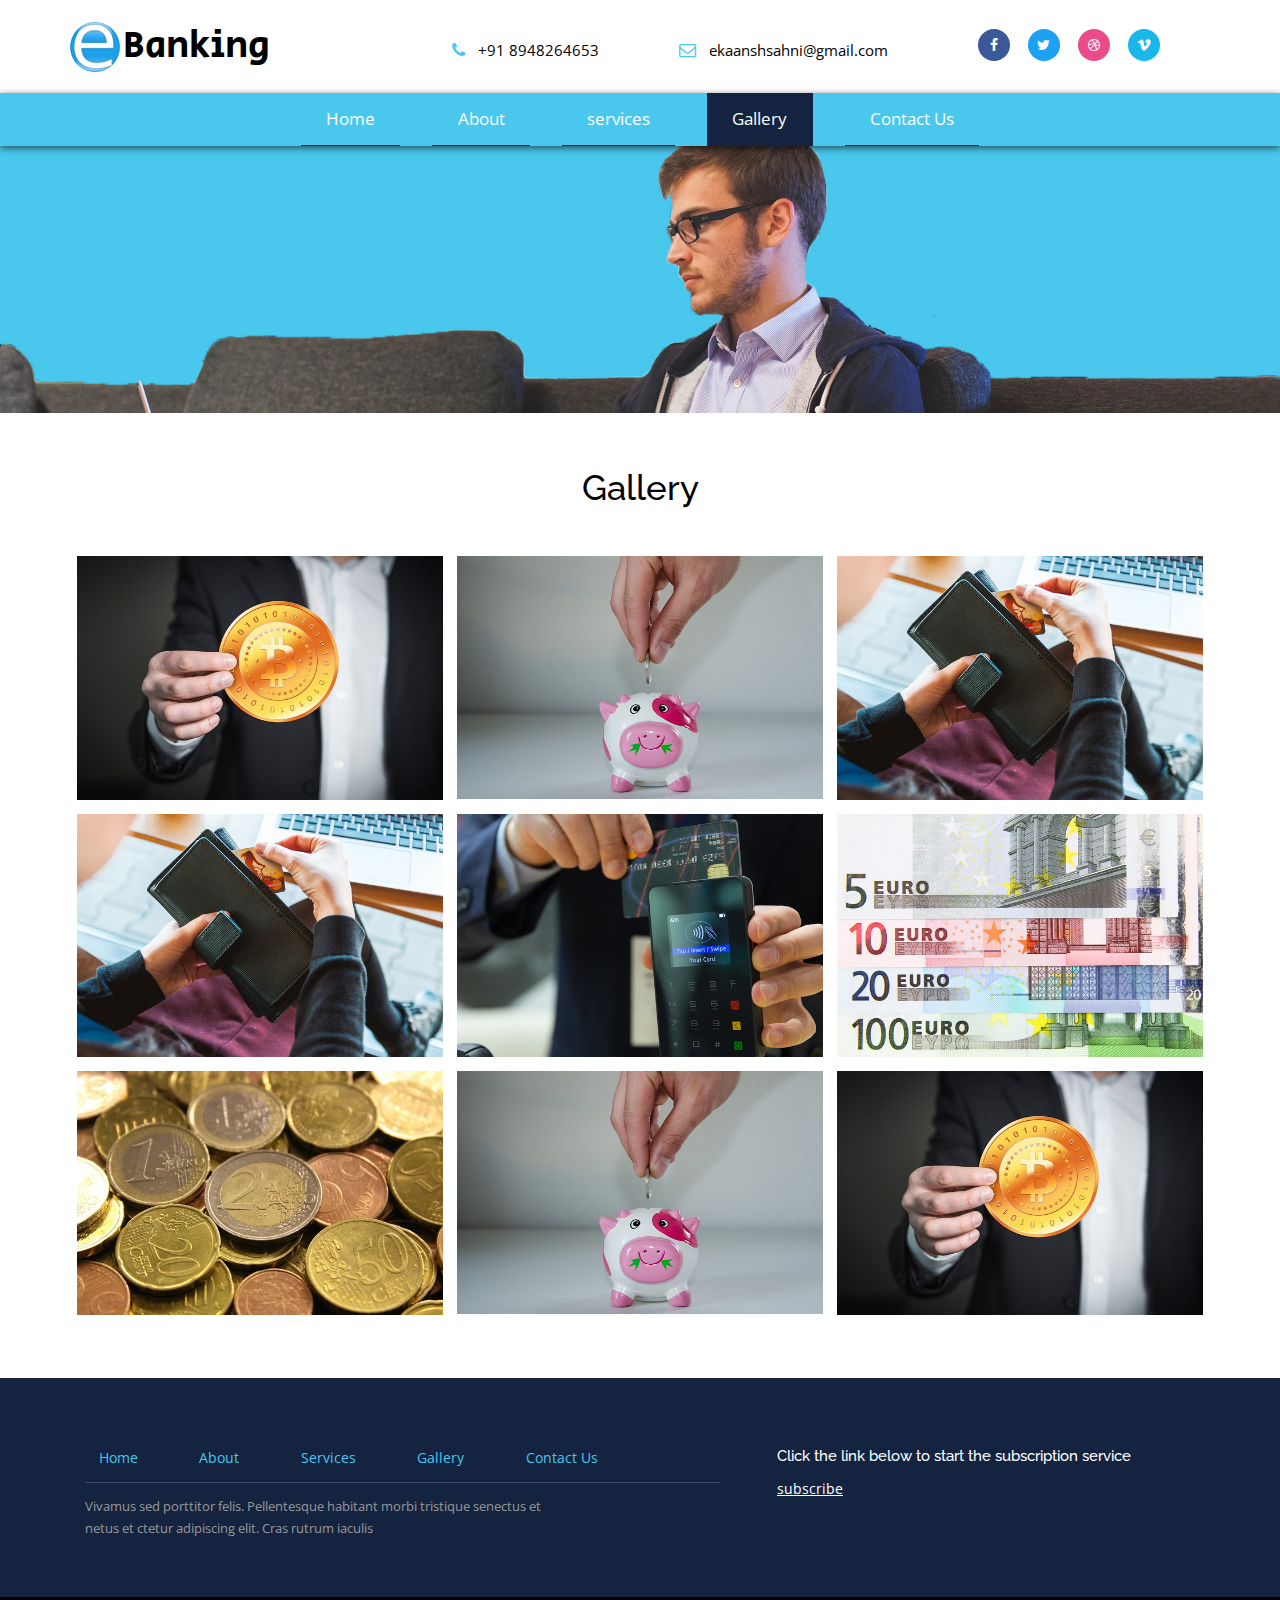
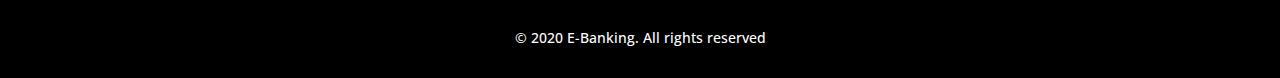
<file: Online Banking/Online Banking/gallery.html>
<!DOCTYPE html>
<html lang="en">
<head>
<title>E-Banking | Gallery</title>
<meta name="viewport" content="width=device-width, initial-scale=1">
<meta http-equiv="Content-Type" content="text/html; charset=utf-8" />
<meta name="keywords" content="E-Banking Responsive web template, Bootstrap Web Templates, Flat Web Templates, Android Compatible web template,
	SmartPhone Compatible web template, free WebDesigns for Nokia, Samsung, LG, Sony Ericsson, Motorola web design" />
<script type="application/x-javascript"> addEventListener("load", function() { setTimeout(hideURLbar, 0); }, false); function hideURLbar(){ window.scrollTo(0,1); } </script>
<!-- Custom Theme files -->
<link href="css/bootstrap.css" type="text/css" rel="stylesheet" media="all">
<link href="css/style.css" type="text/css" rel="stylesheet" media="all">
<link href="css/font-awesome.css" rel="stylesheet">   <!-- font-awesome icons -->
<link rel="stylesheet" href="css/lightbox.css">
<!-- //Custom Theme files -->
<!-- js -->
	<script src="js/jquery-2.2.3.min.js"></script>
<!-- web-fonts -->
<link href="//fonts.googleapis.com/css?family=Secular+One" rel="stylesheet">
<link href="//fonts.googleapis.com/css?family=Open+Sans:300,300i,400,400i,600,600i,700,700i,800,800i" rel="stylesheet">
<link href="//fonts.googleapis.com/css?family=Raleway:100,100i,200,200i,300,300i,400,400i,500,500i,600,600i,700,700i,800,800i,900,900i" rel="stylesheet">
<!-- //web-fonts -->

</head>
<body>
	<!-- header -->
	<div class="headermy-agile">
		<div class="header-mymdl"><!-- header-two -->
			<div class="container">
				<div class="agileits-logo navbar-left">
					<h1><a href="index.html"><img src="images/e.png" alt="logo"/>Banking</a></h1>
				</div>
				<div class="agileits-hdright nav navbar-nav">
					<div class="header-mytop"><!-- header-top -->
						<ul class="myl-nav-top">
							<li><i class="fa fa-phone"></i><span>+91 8948264653 </span></li>
							<li><a href="mailto:ekaanshsahni@gmail.com"><i class="fa fa-envelope-o"></i><span>ekaanshsahni@gmail.com</span></a></li>
						</ul>
						<div class="clearfix"> </div>
					</div>
					<div class="agile_social_banner">
						<ul class="agileits_social_list">
							<li><a href="#" class="my_agile_facebook"><i class="fa fa-facebook" aria-hidden="true"></i></a></li>
							<li><a href="#" class="agile_twitter"><i class="fa fa-twitter" aria-hidden="true"></i></a></li>
							<li><a href="#" class="my_agile_dribble"><i class="fa fa-dribbble" aria-hidden="true"></i></a></li>
							<li><a href="#" class="my_agile_vimeo"><i class="fa fa-vimeo" aria-hidden="true"></i></a></li>
						</ul>
					</div>

				</div>
				<div class="clearfix"> </div>
			</div>
		</div>
	</div>
	<!-- //header -->
	<!-- banner -->
	<div class="banner inner-banner">
		<div class="header-nav"><!-- header-three -->
			<nav class="navbar navbar-default">
				<div class="navbar-header">
					<button type="button" class="navbar-toggle" data-toggle="collapse" data-target="#bs-example-navbar-collapse-1">
						<span class="sr-only">Toggle navigation</span>
						Menu
					</button>
				</div>
				<!-- top-nav -->
				<div class="collapse navbar-collapse" id="bs-example-navbar-collapse-1">
					<ul class="nav navbar-nav">
						<li><a href="index.html">Home</a></li>
						<li><a href="about.html">About</a></li>
						<li><a href="services.html">services</a></li>
						<li><a href="gallery.html" class="active">Gallery</a></li>
						<li><a href="contact.html">Contact Us</a></li>
					</ul>
					<div class="clearfix"> </div>
				</div>
			</nav>
		</div>
	</div>
	<!-- banner -->
	<!-- gallery -->
	<div class="myls-section gallery">
		<div class="container">
			<div class="myls-title">
				<h2 class="h3-myl">Gallery</h2>
			</div>
			<div class="gallery-grids-top">
				<div class="gallery-grids agileits-mylayouts">
					<div class="col-md-4 col-sm-4 col-xs-6 gallery-grid-img">
						<a class="example-image-link my-agilepic" href="images/g1.jpg" data-lightbox="example-set" data-title="">
							<img class="example-image img-responsive" src="images/g1.jpg" alt=""/>
							<div class="myls-overlay">
								<h4>Our Gallery</h4>
							</div>
						</a>
					</div>
					<div class="col-md-4 col-sm-4 col-xs-6 gallery-grid-img hover ehover14">
						<a class="example-image-link my-agilepic" href="images/g2.jpg" data-lightbox="example-set" data-title="">
							<img class="example-image img-responsive" src="images/g2.jpg" alt=""/>
							<div class="myls-overlay">
								<h4>Our Gallery</h4>
							</div>
						</a>
					</div>
					<div class="col-md-4 col-sm-4 col-xs-6 gallery-grid-img hover ehover14">
						<a class="example-image-link my-agilepic" href="images/g3.jpg" data-lightbox="example-set" data-title="">
							<img class="example-image img-responsive" src="images/g3.jpg" alt=""/>
							<div class="myls-overlay">
								<h4>Our Gallery</h4>
							</div>
						</a>
					</div>
					<div class="col-md-4 col-sm-4 col-xs-6 gallery-grid-img gallery-mdl hover ehover14">
						<a class="example-image-link my-agilepic" href="images/g3.jpg" data-lightbox="example-set" data-title="">
							<img class="example-image img-responsive" src="images/g3.jpg" alt=""/>
							<div class="myls-overlay">
								<h4>Our Gallery</h4>
							</div>
						</a>
					</div>
					<div class="col-md-4 col-sm-4 col-xs-6 gallery-grid-img gallery-mdl hover ehover14">
						<a class="example-image-link my-agilepic" href="images/g4.jpg" data-lightbox="example-set" data-title="">
							<img class="example-image img-responsive" src="images/g4.jpg" alt=""/>
							<div class="myls-overlay">
								<h4>Our Gallery</h4>
							</div>
						</a>
					</div>
					<div class="col-md-4 col-sm-4 col-xs-6 gallery-grid-img hover ehover14">
						<a class="example-image-link my-agilepic" href="images/g5.jpg" data-lightbox="example-set" data-title="">
						<img class="example-image img-responsive" src="images/g5.jpg" alt=""/>
							<div class="myls-overlay">
								<h4>Our Gallery</h4>
							</div>
						</a>
					</div>
					<div class="col-md-4 col-sm-4 col-xs-6 gallery-grid-img hover ehover14">
						<a class="example-image-link my-agilepic" href="images/g6.jpg" data-lightbox="example-set" data-title="">
							<img class="example-image img-responsive" src="images/g6.jpg" alt=""/>
							<div class="myls-overlay">
								<h4>Our Gallery</h4>
							</div>
						</a>
					</div>
					<div class="col-md-4 col-sm-4 col-xs-6 gallery-grid-img hover ehover14">
						<a class="example-image-link my-agilepic" href="images/g2.jpg" data-lightbox="example-set" data-title="">
							<img class="example-image img-responsive" src="images/g2.jpg" alt=""/>
							<div class="myls-overlay">
								<h4>Our Gallery</h4>
							</div>
						</a>
					</div>
					<div class="col-md-4 col-sm-4 col-xs-6 gallery-grid-img gallery-mdl hover ehover14">
						<a class="example-image-link my-agilepic" href="images/g1.jpg" data-lightbox="example-set" data-title="">
							<img class="example-image img-responsive" src="images/g1.jpg" alt=""/>
							<div class="myls-overlay">
								<h4>Our Gallery</h4>
							</div>
						</a>
					</div>
					<div class="clearfix"> </div>
					<script src="js/lightbox-plus-jquery.min.js"></script>
				</div>
			</div>
		</div>
	</div>
	<!-- //gallery -->

<!--footer-->
<div class="agile-footer myls-section">
	<div class="container">
		<div class="col-md-7 list-footer">
		  <ul class="footer-nav">
				<li><a  href="index.html">Home</a></li>
				<li><a  href="about.html">About</a></li>
				<li><a  href="services.html">Services</a></li>
				<li><a href="gallery.html">Gallery</a></li>
				<li><a href="contact.html">Contact Us</a></li>
		  </ul>
		  <p>Vivamus sed porttitor felis. Pellentesque habitant morbi tristique senectus et netus et ctetur adipiscing elit. Cras rutrum iaculis</p>
		</div>
		<div class="col-md-5 agileinfo-sub">
			<h6>Click the link below to start the subscription service</h6>
			<a href="#" data-toggle="modal" data-target="#myModal1">subscribe</a>
		</div>
		<div class="clearfix"></div>
     </div>
</div>
<div class="my_agile-copyright text-center">
		<p>© 2020 E-Banking. All rights reserved</p>
	</div>
<!--//footer-->
<!-- modal-subscribe-->
	<div class="modal bnr-modal fade" id="myModal1" tabindex="-1" role="dialog">
		<div class="modal-dialog" role="document">
			<div class="modal-content">
				<div class="modal-header">
					<img src="images/logo.png" alt="logo"/>
					<button type="button" class="close" data-dismiss="modal" aria-label="Close"><span aria-hidden="true">&times;</span></button>
				</div>
				<div class="modal-body modal-spa">
					<p>E-Banking's email newsletter provides subscribers with helpful articles on important issues in the banking industry, as well as news about events and more! To sign up for the newsletter, fill the below form.</p>
					<form class=" wthree-subsribe" action="#" method="post">
						<input type="text" name="name" placeholder="Your Name" required="">
						<input type="email" name="email" placeholder="your Email" required="">
						<input type="submit" value="SignUp">
						<div class="clearfix"></div>
					</form>
				</div>
			</div>
		</div>
	</div>
	<!-- //modal-subscribe-->
	<script src="js/SmoothScroll.min.js"></script>
	<!-- smooth-scrolling-of-move-up -->
	<script type="text/javascript" src="js/move-top.js"></script>
	<script type="text/javascript" src="js/easing.js"></script>
	<script type="text/javascript">
		$(document).ready(function() {
			/*
			var defaults = {
				containerID: 'toTop', // fading element id
				containerHoverID: 'toTopHover', // fading element hover id
				scrollSpeed: 1200,
				easingType: 'linear'
			};
			*/

			$().UItoTop({ easingType: 'easeOutQuart' });

		});
	</script>
	<!-- //smooth-scrolling-of-move-up -->
	<!-- Bootstrap core JavaScript
    ================================================== -->
    <!-- Placed at the end of the document so the pages load faster -->
    <script src="js/bootstrap.js"></script>

</body>
</html>
</file>
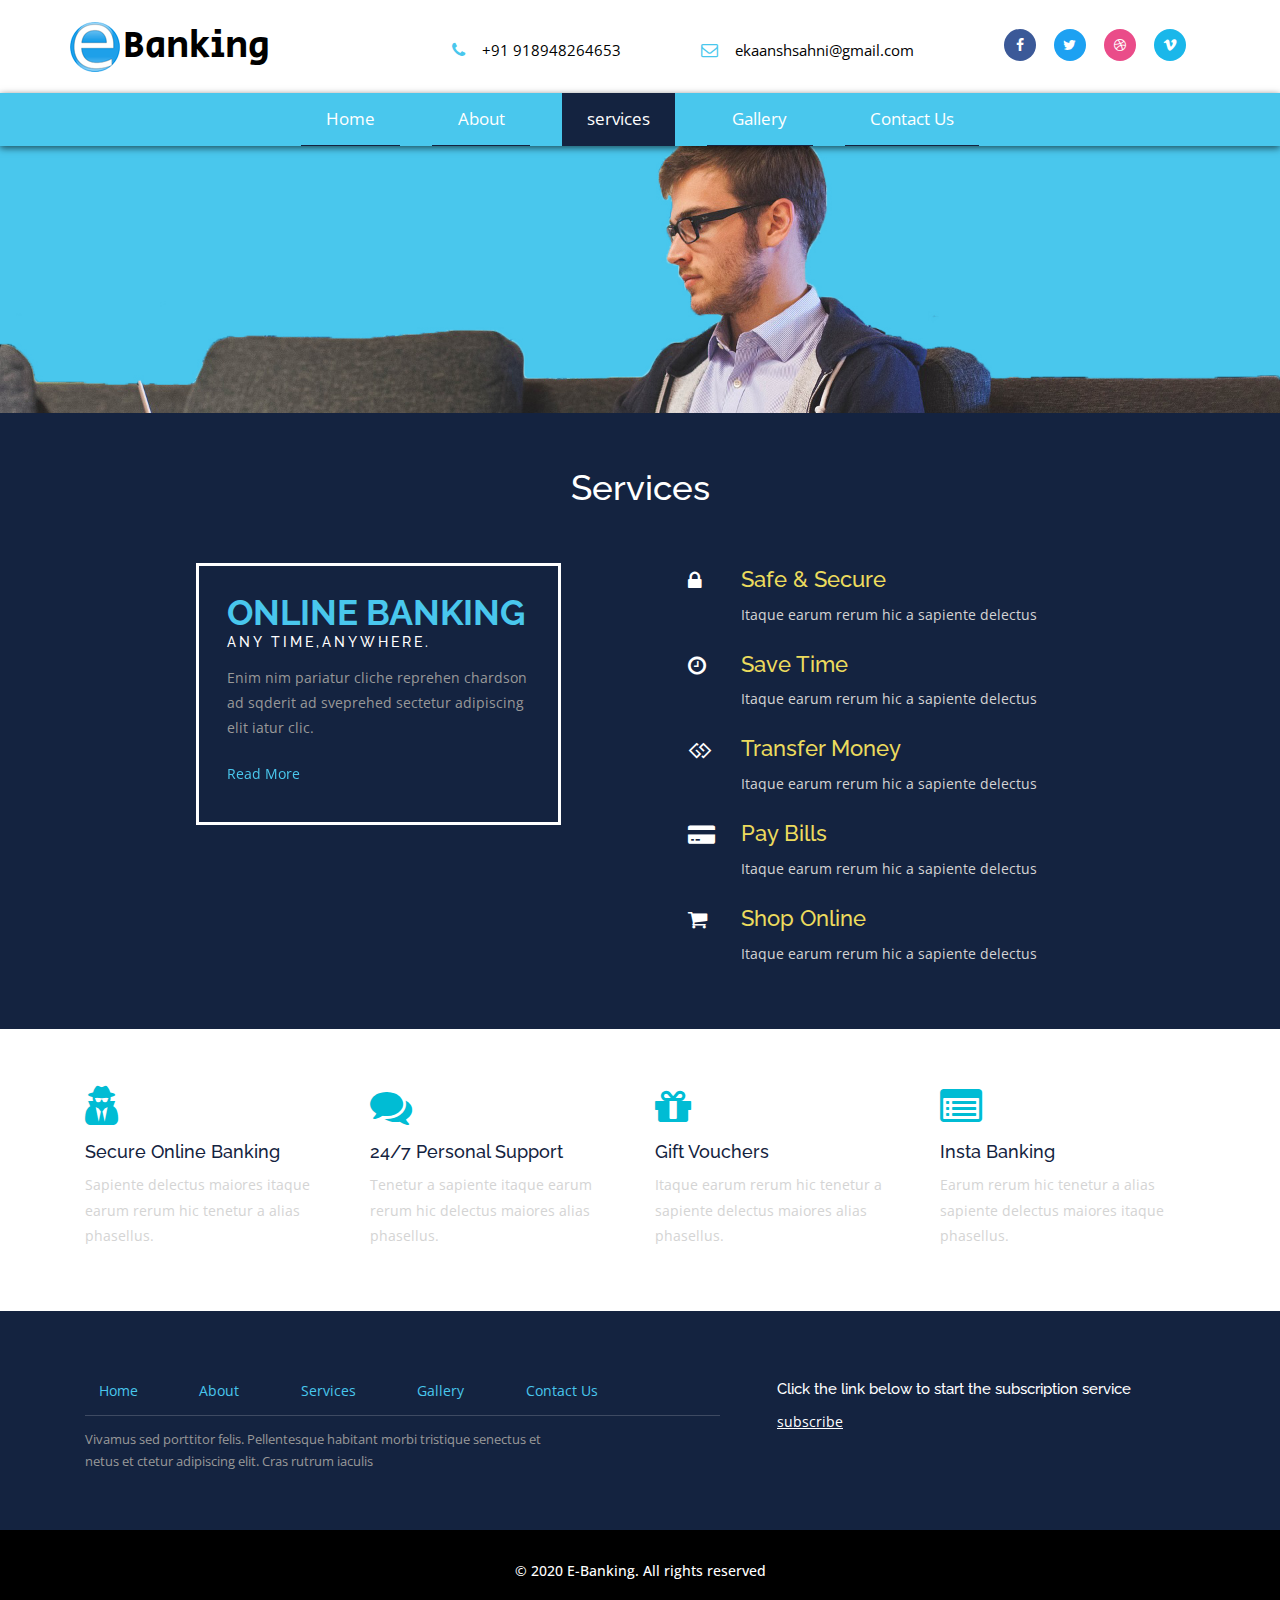
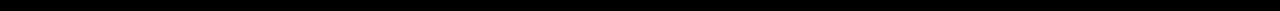
<file: Online Banking/Online Banking/services.html>
<!DOCTYPE html>
<html lang="en">
<head>
<title>E-Banking | Services</title>
<meta name="viewport" content="width=device-width, initial-scale=1">
<meta http-equiv="Content-Type" content="text/html; charset=utf-8" />
<meta name="keywords" content="E-Banking" />
<script type="application/x-javascript"> addEventListener("load", function() { setTimeout(hideURLbar, 0); }, false); function hideURLbar(){ window.scrollTo(0,1); } </script>
<!-- Custom Theme files -->
<link href="css/bootstrap.css" type="text/css" rel="stylesheet" media="all">
<link href="css/style.css" type="text/css" rel="stylesheet" media="all">
<link href="css/font-awesome.css" rel="stylesheet">   <!-- font-awesome icons -->
<!-- //Custom Theme files -->
<!-- js -->
	<script src="js/jquery-2.2.3.min.js"></script>
<!-- web-fonts -->
<link href="//fonts.googleapis.com/css?family=Secular+One" rel="stylesheet">
<link href="//fonts.googleapis.com/css?family=Open+Sans:300,300i,400,400i,600,600i,700,700i,800,800i" rel="stylesheet">
<link href="//fonts.googleapis.com/css?family=Raleway:100,100i,200,200i,300,300i,400,400i,500,500i,600,600i,700,700i,800,800i,900,900i" rel="stylesheet">
<!-- //web-fonts -->

</head>
<body>
	<!-- header -->
	<div class="headermy-agile">
		<div class="header-mymdl"><!-- header-two -->
			<div class="container">
				<div class="agileits-logo navbar-left">
					<h1><a href="index.html"><img src="images/e.png" alt="logo"/>Banking</a></h1>
				</div>
				<div class="agileits-hdright nav navbar-nav">
					<div class="header-mytop"><!-- header-top -->
						<ul class="myl-nav-top">
							<li><i class="fa fa-phone"></i><span> +91 918948264653 </span></li>
							<li><a href="mailto:ekaanshsahni@gmail.com"><i class="fa fa-envelope-o"></i> <span> ekaanshsahni@gmail.com</span></a></li>
						</ul>
						<div class="clearfix"> </div>
					</div>
					<div class="agile_social_banner">
						<ul class="agileits_social_list">
							<li><a href="#" class="my_agile_facebook"><i class="fa fa-facebook" aria-hidden="true"></i></a></li>
							<li><a href="#" class="agile_twitter"><i class="fa fa-twitter" aria-hidden="true"></i></a></li>
							<li><a href="#" class="my_agile_dribble"><i class="fa fa-dribbble" aria-hidden="true"></i></a></li>
							<li><a href="#" class="my_agile_vimeo"><i class="fa fa-vimeo" aria-hidden="true"></i></a></li>
						</ul>
					</div>

				</div>
				<div class="clearfix"> </div>
			</div>
		</div>
	</div>
	<!-- //header -->
	<!-- banner -->
	<div class="banner inner-banner">
		<div class="header-nav"><!-- header-three -->
			<nav class="navbar navbar-default">
				<div class="navbar-header">
					<button type="button" class="navbar-toggle" data-toggle="collapse" data-target="#bs-example-navbar-collapse-1">
						<span class="sr-only">Toggle navigation</span>
						Menu
					</button>
				</div>
				<!-- top-nav -->
				<div class="collapse navbar-collapse" id="bs-example-navbar-collapse-1">
					<ul class="nav navbar-nav">
						<li><a href="index.html">Home</a></li>
						<li><a href="about.html">About</a></li>
						<li><a href="services.html" class="active">services</a></li>
						<li><a href="gallery.html">Gallery</a></li>
						<li><a href="contact.html">Contact Us</a></li>
					</ul>
					<div class="clearfix"> </div>
				</div>
			</nav>
		</div>
		<!-- banner-text -->
		<!-- banner -->
	</div>
	<!--services-->
<!--services-->
	<div class="myls-section services">
		<div class="container">
			<h2 class="h3-myl">services</h2>
			<div class="services-left">
				<h4 class="title">online banking</h4>
				<h5>any time,anywhere.</h5>
				<p class="data">Enim nim pariatur cliche reprehen chardson ad sqderit ad sveprehed sectetur adipiscing elit iatur clic.</p>
				<div class="more">
					<a href="#" data-toggle="modal" data-target="#myModal"> Read More</a>
				</div>
			</div>
			<div class="services-right">
				<div class="services-grid">
					<div class="col-md-2 col-sm-2 col-xs-2 sr-icon">
						<span class="fa fa-lock" aria-hidden="true"></span>
					</div>
					<div class="col-md-10 col-sm-10 col-xs-10 sr-txt">
						<h5>safe & secure</h5>
						<p>Itaque earum rerum hic a sapiente delectus</p>
					</div>
					<div class="clearfix"></div>
				</div>
				<div class="services-grid">
					<div class="col-md-2 col-sm-2 col-xs-2 sr-icon">
						<span class="fa fa-clock-o" aria-hidden="true"></span>
					</div>
					<div class="col-md-10 col-sm-10 col-xs-10 sr-txt">
						<h5>save time</h5>
						<p>Itaque earum rerum hic a sapiente delectus</p>
					</div>
					<div class="clearfix"></div>
				</div>
				<div class="services-grid">
					<div class="col-md-2 col-sm-2 col-xs-2 sr-icon">
						<span class="fa fa-gg" aria-hidden="true"></span>
					</div>
					<div class="col-md-10 col-sm-10 col-xs-10 sr-txt">
						<h5>transfer money</h5>
						<p>Itaque earum rerum hic a sapiente delectus</p>
					</div>
					<div class="clearfix"></div>
				</div>
				<div class="services-grid">
					<div class="col-md-2 col-sm-2 col-xs-2 sr-icon">
						<span class="fa fa-credit-card-alt" aria-hidden="true"></span>
					</div>
					<div class="col-md-10 col-sm-10 col-xs-10 sr-txt">
						<h5>pay bills</h5>
						<p>Itaque earum rerum hic a sapiente delectus</p>
					</div>
					<div class="clearfix"> </div>
				</div>
				<div class="services-grid">
					<div class="col-md-2 col-sm-2 col-xs-2 sr-icon">
						<span class="fa fa-shopping-cart" aria-hidden="true"></span>
					</div>
					<div class="col-md-10 col-sm-10 col-xs-10 sr-txt">
						<h5>Shop Online</h5>
						<p>Itaque earum rerum hic a sapiente delectus</p>
					</div>
					<div class="clearfix"> </div>
				</div>
				<div class="clearfix"> </div>
			</div>
			<div class="clearfix"> </div>
		</div>
	</div>
	<!--//services-->
	<div class="agileits_mylayouts-services-mid">
		<div class="col-md-5 services-mid-img">
		</div>
		<div class="col-md-5 services-mid-text">
		</div>
		<div class="clearfix"> </div>
	</div>
	<div class="myls-section">
		<div class="container">
			<div class="services-myls-row agileits-mylayouts">
				<div class="col-md-3 col-sm-3 col-xs-6 services-grid agileits-mylayouts">
					<i class="fa fa-user-secret" aria-hidden="true"></i>
					<h5>Secure Online Banking</h5>
					<p>Sapiente delectus maiores itaque earum rerum hic tenetur a alias phasellus.</p>
				</div>
				<div class="col-md-3 col-sm-3 col-xs-6 services-grid agileits-mylayouts">
					<i class="fa fa-comments" aria-hidden="true"></i>
					<h5>24/7 Personal Support</h5>
					<p>Tenetur a sapiente itaque earum rerum hic delectus maiores alias phasellus.</p>
				</div>
				<div class="col-md-3 col-sm-3 col-xs-6 services-grid agileits-mylayouts">
					<i class="fa fa-gift" aria-hidden="true"></i>
					<h5>Gift vouchers</h5>
					<p>Itaque earum rerum hic tenetur a sapiente delectus maiores alias phasellus.</p>
				</div>
				<div class="col-md-3 col-sm-3 col-xs-6 services-grid agileits-mylayouts">
					<i class="fa fa-list-alt" aria-hidden="true"></i>
					<h5>insta banking</h5>
					<p>Earum rerum hic tenetur a alias sapiente delectus maiores itaque phasellus.</p>
				</div>
				<div class="clearfix"> </div>
			</div>
		</div>
	</div>
	<!-- //services -->

	<!--//services-->
<!--footer-->
<div class="agile-footer myls-section">
	<div class="container">
		<div class="col-md-7 list-footer">
		  <ul class="footer-nav">
				<li><a  href="index.html">Home</a></li>
				<li><a  href="about.html">About</a></li>
				<li><a  href="services.html">Services</a></li>
				<li><a href="gallery.html">Gallery</a></li>
				<li><a href="contact.html">Contact Us</a></li>
		  </ul>
		  <p>Vivamus sed porttitor felis. Pellentesque habitant morbi tristique senectus et netus et ctetur adipiscing elit. Cras rutrum iaculis</p>
		</div>
		<div class="col-md-5 agileinfo-sub">
			<h6>Click the link below to start the subscription service</h6>
			<a href="#" data-toggle="modal" data-target="#myModal1">subscribe</a>
		</div>
		<div class="clearfix"></div>
     </div>
</div>
<div class="my_agile-copyright text-center">
		<p>© 2020 E-Banking. All rights reserved</p>
	</div>
<!--//footer-->

	<!-- modal-sign -->
	<div class="modal bnr-modal fade" id="myModal" tabindex="-1" role="dialog">
		<div class="modal-dialog" role="document">
			<div class="modal-dialog modal-md">
			<div class="modal-content">
				<div class="modal-header">
					<button type="button" class="close" data-dismiss="modal" aria-hidden="true">&times;</button>
					<img src="images/logo.png" alt="logo"/>
				</div>
				<div class="modal-body">
					<img src="images/modal.jpg" class="img-responsive" alt="image">
					<p>Fusce et congue nibh, ut ullamcorper magna. Donec ac massa tincidunt, fringilla sapien vel, tempus massa. Vestibulum felis leo, tincidunt sit amet tristique accumsan. In vitae dapibus metus. Donec nec massa non nulla mattis aliquam egestas et mi.</p>
				</div>
			</div>
		</div>

		</div>
	</div>
	<!-- modal-sign -->
	<div class="modal bnr-modal fade" id="myModal1" tabindex="-1" role="dialog">
		<div class="modal-dialog" role="document">
			<div class="modal-content">
				<div class="modal-header">
					<img src="images/logo.png" alt="logo"/>
					<button type="button" class="close" data-dismiss="modal" aria-label="Close"><span aria-hidden="true">&times;</span></button>
				</div>
				<div class="modal-body modal-spa">
					<p>E-Banking's email newsletter provides subscribers with helpful articles on important issues in the banking industry, as well as news about events and more! To sign up for the newsletter, fill the below form.</p>
					<form class=" wthree-subsribe" action="#" method="post">
						<input type="text" name="name" placeholder="Your Name" required="">
						<input type="email" name="email" placeholder="your Email" required="">
						<input type="submit" value="SignUp">
						<div class="clearfix"></div>
					</form>
				</div>
			</div>
		</div>
	</div>
	<!-- //modal-sign -->
	<script src="js/SmoothScroll.min.js"></script>
	<!-- smooth-scrolling-of-move-up -->
	<script type="text/javascript" src="js/move-top.js"></script>
	<script type="text/javascript" src="js/easing.js"></script>
	<script type="text/javascript">
		$(document).ready(function() {
			/*
			var defaults = {
				containerID: 'toTop', // fading element id
				containerHoverID: 'toTopHover', // fading element hover id
				scrollSpeed: 1200,
				easingType: 'linear'
			};
			*/

			$().UItoTop({ easingType: 'easeOutQuart' });

		});
	</script>
	<!-- //smooth-scrolling-of-move-up -->
	<!-- Bootstrap core JavaScript
    ================================================== -->
    <!-- Placed at the end of the document so the pages load faster -->
    <script src="js/bootstrap.js"></script>

</body>
</html>
</file>
<file: Online Banking/Online Banking/css/style.css>
body{
	margin:0;
	font-family: 'Open Sans', sans-serif;
}
body a{
	transition: 0.5s all;
	-webkit-transition: 0.5s all;
	-moz-transition: 0.5s all;
	-o-transition: 0.5s all;
	-ms-transition: 0.5s all;
	text-decoration:none;
	outline:none;
}
h1,h2,h3,h4,h5,h6{
	margin:0;
	font-family: 'Raleway', sans-serif;
}
p{
	margin:0;
	line-height:2;
	font-size:1em;
}
ul,label{
	margin:0;
	padding:0;
}
body a:hover,body a:focus{
	text-decoration:none;
	outline: none;
}
/*-- header --*/
.headermy-agile {
    background:#fff;
}
/*-- header-top --*/
.header-mytop {
    float: left;
    padding: 0 3em;
    margin-left: 7em;
}
.header-mytop ul li {
    display: inline-block;
    color: #000;
    font-size: 1.2em;
    font-weight: 300;
    text-align: center;
    padding: 1em 0;
	margin:0 2em;
}
.header-mytop ul li i.fa {
    margin-right: 5px;
    padding: 0 0.5em;
    color: #49c7ed;
}
.header-mytop ul li a {
    color: #000;
    -webkit-transition: .5s all;
    -moz-transition: .5s all;
    -o-transition: .5s all;
    -ms-transition: .5s all;
    transition: .5s all;
}
.header-mytop ul li a:hover {
    color: #142340;
}
/*-- //header-top --*/
/*-- header-mdl --*/
.header-mymdl {
    padding: 1.5em 0 1em;
}
/*-- logo --*/
.header-mdl.agileits-logo {
    text-align: center;
    margin: 2em 0 0.5em;
}
.agileits-logo h1 {
    font-size: 2.7em;
    display: inline-block;
    line-height: 1.3em;
	font-family: 'Secular One', sans-serif;
}
.agileits-logo h1 a {
    color: #000;
    text-decoration: none;
    display: inline-block;
}
.agileits-logo.navbar-left img {
    margin-right: 3px;
}
ul.myl-nav-top li span {
    color: #000;
    font-size: 0.9em;
    font-weight: 400;
}
/*-- //logo --*/
/*-- social-icon --*/
.agile_social_banner {
	float:right;
    padding-top:0.6em;
}
.agile_social_icons_banner {
    margin-top: 2em;
    text-align: right;
}
.agile_social_icons_banner ul {
    display: inline-block;
}
.agileits_social_list li {
    display: inline-block;
    margin-left: 1em;
}
.agileits_social_list li a {
    color: #fff;
    text-align: center;
    display: inline-block;
    font-size: 1em;
    padding: .4em 0;
    width: 32px;
    height: 32px;
	border-radius:50%;
	-webkit-transition:.5s all;
	-moz-transition:.5s all;
	-o-transition:.5s all;
	-ms-transition:.5s all;
	transition:.5s all;
}
a.my_agile_facebook{
	background:#3b5998;
}
a.my_agile_facebook:hover{
	background:#fff;
	color:#3b5998
}
a.agile_twitter{
	background:#1da1f2;
}
a.agile_twitter:hover{
	color:#1da1f2;
	background:#fff;
}
a.my_agile_dribble{
	background:#ea4c89;

}
a.my_agile_dribble:hover{
	color:#ea4c89;
	background:#fff
}
a.my_agile_vimeo{
	background:#1ab7ea;
}
a.my_agile_vimeo:hover{
	color:#1ab7ea;
	background:#fff;
}
/*-- //social icons --*/
/*-- //header-mdl --*/
/*-- top-nav --*/
.navbar-default .navbar-collapse, .navbar-default .navbar-form {
    border: none;
    background: #49c7ed;
}
.header-nav {
    background: rgba(124, 101, 60, 0.58);
	-webkit-box-shadow: 0px 2px 7px 0px rgba(4, 3, 0, 0.62);
	-moz-box-shadow: 0px 2px 7px 0px rgba(4, 3, 0, 0.62);
    box-shadow: 0px 2px 7px 0px rgba(4, 3, 0, 0.62);
}
.header-nav ul.nav.navbar-nav {
    float: none;
    width: 100%;
    text-align: center;
}
.navbar-default {
    background: none;
    border: none;
	margin: 0;
}
.navbar-default .navbar-nav > .active > a, .navbar-default .navbar-nav > .active > a:hover, .navbar-default .navbar-nav > .active > a:focus {
    color: #99abd5;
    background: none;
}
.navbar-nav > li {
	display: inline-block;
	float:none;
    margin: 0 1em;
}
.navbar-default .navbar-nav > li > a ,.dropdown-menu > li > a{
    color: #fff;
    font-size: 1.2em;
    padding: 1.3em 1.5em;
    position: relative;
    z-index: 9;
}
.navbar-default .navbar-nav > li > a:hover, .navbar-default .navbar-nav > li > a:focus,.navbar-default .navbar-nav li a.active,.dropdown-menu > li > a:hover{
    color: #fff;
}
.navbar-default .navbar-nav > li > a:before ,.dropdown-menu > li > a:before{
    content: '';
    position: absolute;
    bottom: 0;
    background: #142340;
    height: 1px;
    width: 100%;
    left: 0;
    -webkit-transition: .5s all;
    -moz-transition: .5s all;
    -o-transition: .5s all;
    -ms-transition: .5s all;
    transition: .5s all;
    z-index: -1;
}
.navbar-default .navbar-nav li  a:hover:before,.navbar-default .navbar-nav li a.active:before,.dropdown-menu > li > a:hover:before{
	height: 100%;
}
.navbar-default .navbar-nav > .open > a, .navbar-default .navbar-nav > .open > a:hover, .navbar-default .navbar-nav > .open > a:focus,.dropdown-menu > li > a:before{
	color:#fff;
	background: #142340;
}
.myheader form {
	margin: 1.1em 0 0;
    position: relative;
	padding-left: 2em;
}
.myheader input[type="search"] {
    width: 100%;
    padding: 0.6em 3.5em .6em .8em;
    font-size: 1em;
    color: #fff;
    outline: none;
    border: 1px solid #0696a9;
    background: none;
    -webkit-appearance: none;
    -webkit-transition: 0.5s all;
    -moz-transition: 0.5s all;
	transition: 0.5s all;
}
.myheader button.btn.btn-default {
    border: none;
    position: absolute;
    top: 0px;
    right: 0px;
    width: 40px;
    height: 39px;
    outline: none;
    box-shadow: none;
    background: #f44336;
    padding: 0;
    border-radius: inherit;
	-webkit-appearance: none;
	-webkit-transition:.5s all;
	-moz-transition:.5s all;
	transition:.5s all;
}
.myheader form:hover input[type="search"]{
	border-color:#ca5a00;
}
.myheader form:hover .btn.btn-default{
    background: #f44336;
}
.myheader span.glyphicon {
    font-size: 1em;
    color: #fff;
    padding: 3px;
}
.myheader ::-webkit-input-placeholder {
   color: #ccc;
}
.myheader :-moz-placeholder { /* Firefox 18- */
   color: #ccc;
}
.myheader ::-moz-placeholder {  /* Firefox 19+ */
   color: #ccc;
}
.myheader :-ms-input-placeholder {
   color: #ccc;
}
.dropdown-menu > li > a {
    display: block;
    padding: 8px 15px;
}
.dropdown-menu {
    min-width: 157px;
}
.open > .dropdown-menu {
    display: block;
    background: #49c7ed;
}

/*-- //top-nav --*/
/*-- //header --*/
/*-- banner-modal --*/
.modal-open .modal {
    background: rgba(0, 0, 0, 0.48);
}
.modal.bnr-modal {
	padding: 0 1em !important;
}
.modal-body {
    padding: 1em 3em;
}
.modal-dialog {
    margin:3em auto 2em;
}
.bnr-modal .modal-header {
    border: none;
    min-height: 2.5em;
    padding: 1em 2em 0;
}
.bnr-modal button.close {
    color:#142340;
    opacity: .9;
    font-size: 2.5em;
}
.modal-body p{
    margin: 1em 0 0 0;
    font-size: .9em;
    color: #000;
    line-height: 1.8em;
}
.modal-body.modal-spa {
    padding-top: 0;
}
/*-- //banner-modal --*/
/*-- Slider Part starts Here --*/
#slider2,
#slider3 {
	box-shadow: none;
	-moz-box-shadow: none;
	-webkit-box-shadow: none;
	margin: 0 auto;
}
.callbacks_container {
/*-- agileits --*/
  width: 100%;
}
.callbacks {
  position: relative;
  list-style: none;
  overflow: hidden;
  width: 100%;
  padding: 0;
  margin: 0;
}
.callbacks li {
  position: absolute;
  width: 100%;
  left: 0;
  top: 0;
}
.callbacks_nav {
    position: absolute;
    -webkit-tap-highlight-color: rgba(0,0,0,0);
     opacity: 0.7;
    z-index: 3;
    text-indent: -9999px;
    overflow: hidden;
    text-decoration: none;
    height: 53px;
    width: 32px;
    background: url("../images/icons.png") no-repeat 0px 0px;
}
.callbacks_nav.prev {
    top: 38%;
    right: 18%;
}
.callbacks_nav.next {
    left: auto;
    background-position: right;
    right: 16.5%;
    top: 37.2%;
}
.callbacks_nav:active {
  opacity: 1.0;
}
.callbacks_tabs li {
    display: block;
    margin: 0.5em 0;
}
.callbacks_tabs {
    list-style: none;
    position: absolute;
    z-index: 999;
    top: 38%;
    right: 8%;
    padding: 0;
    margin: 0;
}
.callbacks_tabs a {
    height: 12px;
    width: 12px;
    display: inline-block;
    background: #fff;
    -webkit-border-radius: 50%;
    border-radius: 50%;
    -moz-border-radius: 50%;
    -ms-border-radius: 50%;
    -o-border-radius: 50%;
    position: relative;
    font-size: 0;
}
.callbacks_tabs a:after {
    content: "";
    position: absolute;
    width: 22px;
    height: 22px;
    border: 1px solid white;
    -webkit-border-radius: 50%;
    border-radius: 50%;
    -moz-border-radius: 50%;
    -ms-border-radius: 50%;
    -o-border-radius: 50%;
    top: -5px;
    left: -5px;
	-webkit-transform: scale(0);
	-moz-transform: scale(0);
	-o-transform: scale(0);
    transform: scale(0);
	-ms-transform: scale(0);
	-webkit-transition: .5s all;
	-moz-transition: .5s all;
    transition: .5s all;
}
.callbacks_here a:after{
    border-color: #fff;
	-webkit-transform: scale(1);
	-moz-transform: scale(1);
	-o-transform: scale(1);
    transform: scale(1);
	-ms-transform: scale(1);
}
/*-- //Slider part Ends Here --*/
/*-- //banner --*/
/*-- banner --*/
.banner {
    background:url(../images/banner.jpg)no-repeat center center;
	-webkit-background-size: cover;
	-moz-background-size: cover;
    background-size: cover;
	position: relative;
	min-height:700px;
}
.banner-textagileinfo {
    padding: 5em;
    background: rgba(0, 0, 0, 0.52);
}
.banner-text {
    padding: 6em 0 0;
}
.banner-text h6 {
    font-size: 1.3em;
    color: #fff;
    margin-bottom:1em;
    padding: 0 5em 0.5em 0;
    font-weight: 600;
    letter-spacing: 2px;
    border-bottom:1px solid #49c7ed;
    display: inline-block;
}
.banner-text h3 {
    font-size: 1.8em;
    color: #fff;
    margin-bottom: 0.5em;
    font-weight: 600;
    text-transform: capitalize;
}
.banner-text h3 span {
    display: block;
    font-size: 2em;
}
.banner-textagileinfo p {
    width: 43%;
    color: #afb2b3;
    font-size: 1.2em;
}
.myl-bb-grid1 h5 {
    color: rgba(243, 243, 243, 0.46);
    font-size: 1.4em;
}
.more a {
    font-size: 1em;
    color: #49c7ed;
    padding: 0.7em 0em;
    position: relative;
    -webkit-backface-visibility: hidden;
    -moz-osx-font-smoothing: grayscale;
    text-decoration: none;
    display: block;
    -webkit-transition: .5s all;
    -moz-transition: .5s all;
    -o-transition: .5s all;
    -ms-transition: .5s all;
    transition: .5s all;
}
.more a:hover{
	background:transparent;
	-webkit-border-radius:30px;
	-moz-border-radius:30px;
	border-radius:30px;
}
/*-- banner-bottom --*/
.agileits-banner-bot {
    padding-top: 2em;
}
.myl-bb-grid1 {
    border-left: 2px solid #fff;
}
.myl-bb-grid1 h4 {
    text-transform: capitalize;
    color: #49c7ed;
    font-size: 1.5em;
    margin: 0.8em 0 0.5em;
}
.myl-bb-grid1 p {
    width: 75%;
    font-size: 1em;
    color: #fff;
}
/*-- //banner-bottom --*/
/*-- about --*/
.myls-section{
	padding:5em 0;
}
div#inner-about {
    padding-bottom: 2em;
}
.about-text {
    text-align: center;
    padding: 0 6em;
}
.about-text h2 {
    font-size: 1.5em;
    margin: 0 0 0.7em 0;
    line-height: 1.5em;
    color: #142340;
    text-transform: capitalize;
}
/*-- //about --*/
/*-- about-top --*/
.agile-about-bottom-left h3.agileits-title {
    color: #000;
	text-align:right;
    font-size: 2.6em;
}
.agile-about-bottom-left h3.agileits-title span {
    color: #005498;
}
.agile-about-bottom-left {
    padding: 0.5em 3em;
}
.agile-about-bottom-right h5 {
    line-height: 1.5;
    color: #000;
    font-size: 1.4em;
	margin-bottom:1em;
}
.agile-about-bottom-right {
    padding: 0 2em 0 0em;
}
i.fa.fa-quote-right {
    display: block;
    text-align: right;
    font-size: 5em;
    color: #e2e2e2;
}
p.myls-about-text {
    margin: 1em 0;
}
/*-- //about-top --*/
/*-- about-bottom --*/
h3.h3-myl,h2.h3-myl {
    text-align: center;
    font-size: 2.5em;
    color: #000;
    margin-bottom: 1.2em;
	text-transform:capitalize;
}
.about-bottom {
    padding: 3em 0;
}
.about-myright{
	background:url(../images/about.jpg) no-repeat center;
	background-size:cover;
	min-height:333px;
}
.agileits-title {
    text-align: center;
}
.agileits-title h3 {
    font-size: 3.5em;
    color: #000;
    display: inline-block;
    padding: .1em 0.5em;
    margin: 0.3em 1.3em;
}
p {
    font-size: 1em;
    color:#999;
    line-height: 1.8em;
}
.about-myright {
    padding: 0 2em;
}
.about-myleft img {
    width: 100%;
}
/*-- panel --*/
.pa_italic i {
    left: -1.5em;
	font-size: 11px;
}
.pa_italic span {
    display: none;
}
.collapsed span {
    display: inline-block;
    left: -1.5em;
	font-size: 11px;
}
.collapsed i {
    display: none;
}
.panel-heading {
    padding:0;
}
.panel-title {
    font-size: 1.2em;
    color: #333;
    text-transform: capitalize;
    text-decoration: none;
    font-family: 'Roboto', sans-serif;
    font-weight: 400;
    letter-spacing: 1px;
}
.panel-title a.pa_italic.collapsed {
    background: #fff;
    color: #333;
	-webkit-box-shadow:0px 1px 1px 1px #ccc;
	-moz-box-shadow:0px 1px 1px 1px #ccc;
	-o-box-shadow:0px 1px 1px 1px #ccc;
	-ms-box-shadow:0px 1px 1px 1px #ccc;
    box-shadow:0px 1px 1px 1px #ccc;
}
.panel-title a {
    background:#49c7ed;
	color:#fff;
	text-decoration: none;
    display: block;
    padding: 12px 35px;
}
.panel-default {
    border-color: #FFF;
	background: #f5f5f5;
}
.panel-default > .panel-heading {
    color: #212121;
    background-color: #fff;
}
.panel-body {
    padding: 2em;
    font-size: 14px;
    line-height: 2em;
    color: #999;
	border-top-color: transparent;
	-webkit-box-shadow: 0px 0px 1px #aaa;
	-moz-box-shadow: 0px 0px 1px #aaa;
    box-shadow: 0px 0px 1px #aaa;
    background: #fff;
}
a.pa_italic label {
    cursor: pointer;
	font-weight:500;
}
a.pa_italic:focus {
    outline: none;
    text-decoration: none;
}
.panel-default > .panel-heading + .panel-collapse > .panel-body {
    border-top-color: #fff;
}
/*-- //panel --*/

.wthree-about-bot-grid-sec {
    position: relative;
}
.myls-abg.myls-abg1.abg1{
	-webkit-transition: .5s all;
	-moz-transition: .5s all;
	-o-transition: .5s all;
	-ms-transition: .5s all;
	transition: .5s all;
}
.myls-abg1,.abg2 {
    text-align: right;
	background:#ecf2f2;
    padding: 6em 14em 0 10em;
}
.myls-abg.myls-abg2.abg3,.myls-abg.myls-abg2.abg4{
    padding: 6em 10em 0 14em;
	min-height:330px;
}
.myls-abg.myls-abg2.abg3 {
	background: url(../images/a2.jpg) no-repeat center;
	background-size:cover;
	min-height:330px;
	-webkit-transition: .5s all;
	-moz-transition: .5s all;
	-o-transition: .5s all;
	-ms-transition: .5s all;
	transition: .5s all;
}
.myls-abg.myls-abg1.abg1,.myls-abg.myls-abg1.abg2  {
    min-height: 330px;
}
.abg1{
	background:#fff;
}
.myls-abg.myls-abg1.abg1 h4{
	color:#fff;
}
.myls-abg.myls-abg1.abg1 {
    background: url(../images/a1.jpg) no-repeat center;
	background-size:cover;

}
.myls-abg.myls-abg2.abg2 {
    background: #49c7ed;
}
.myls-abg.myls-abg2.abg4 {
    background: #ecf2f2;
}
.myls-abg h4 {
    font-size: 1.5em;
    text-transform: capitalize;
    color: #142340;
    font-weight: 600;
}
.myls-abg.myls-abg1 p{
    padding: 1em 0em 0 15em;
	color:#ccc8c8;
}
.myls-abg.myls-abg2.abg3 p ,.myls-abg.myls-abg2.abg4  p{
    padding: 1em 15em 0em 0em;
}
.myls-abg.myls-abg1.abg1:hover h4,.myls-abg.myls-abg2.abg3 h4 {
    color: #fff;
}
.myls-abg.myls-abg1.abg1 p,.myls-abg.myls-abg2.abg3 p {
    color: #ccc8c8;
}
.agileits-about-pos h2 {
    font-size: 3.5em;
    text-transform: uppercase;
    font-weight: 200;
    line-height: 1;
    padding: 0.8em 0;
    color: #000;
    text-align: center;
    border: 1px solid #e0e0e0;
    background: #fff;
}
.agileits-about-pos {
    position: absolute;
    top: 34%;
    left: 40%;
    z-index: 1;
    background: rgba(144, 145, 148, 0.23);
    width: 20%;
    padding: 1em;
}
/*-- //about --*/
/*-- about-slid --*/
.awards-agileinfo{
    background: url(../images/5.jpg)no-repeat 0px 0px;
    -webkit-background-size: cover;
    -moz-background-size: cover;
    background-size: cover;
}
.myls_about_guage {
    text-align: center;
}
.myls_about_guage h4 {
    font-size: 1.3em;
    color: #fff;
    letter-spacing: 2px;
    text-transform: capitalize;
    font-weight: 300;
}
/*-- //about-slid --*/
/*-- team --*/
div#team {
    padding: 2em 0 5em;
}
.team-row.agileits-mylayouts {
    margin-top: 4em;
}
.team-grids .team-agileimg {
	overflow: hidden;
	position: relative;
	display: block;
}
.captn h4 {
    color: #fff;
    font-size: 2em;
    margin-top: 2px;
}
.captn p {
    font-size: 1em;
    margin-top: 0.5em;
	color:#fff;
	line-height:1.8em;
}
.team-grids .captn {
    display: inline-block;
    height: 100%;
    width: 100%;
    position: absolute;
    top: -100%;
    right: 0;
    background-color: rgba(0, 0, 0, 0.65);
    text-align: center;
    -o-transition: all 0.5s;
    -moz-transition: all 0.5s;
    -ms-transition: all 0.5s;
    -webkit-transition: all 0.5s;
    transition: all 0.5s;
}
.captn-top {
    padding: 34% 10% 4%;
}
.team-agileimg:hover .captn {
	width: 100%;
	top: 0%;
}
img.img-responsive {
    width: 100%;
}
.team-grids .agileits_social_list li {
    margin: 0 0.5em;
}
.team .social-mylsicon {
    -webkit-transform: scale(0);
    -moz-transform: scale(0);
    -o-transform: scale(0);
    -ms-transform: scale(0);
    transform: scale(0);
    -webkit-transition: 1s all;
    -moz-transition: 1s all;
    transition: 1s all;
}
.team-agileimg:hover .social-mylsicon{
    -webkit-transform: scale(1);
	-moz-transform: scale(1);
	-o-transform: scale(1);
	-ms-transform: scale(1);
    transform: scale(1);
}
/*-- social-icons --*/
.agileinfo-social-grids ul{
	padding:0;
	margin:0;
}
.agileinfo-social-grids ul li{
    display: inline-block;
}
.agileinfo-social-grids ul li a {
	color: #FFFFFF;
    text-align: center;
}
.agileinfo-social-grids ul li a i.fa{
    transition: 0.5s all;
    -webkit-transition: 0.5s all;
    -moz-transition: 0.5s all;
    -o-transition: 0.5s all;
    -ms-transition: 0.5s all;
    width: 40px;
    height: 40px;
    line-height:2.8em;
	-webkit-border-radius: 50%;
	-moz-border-radius: 50%;
	-o-border-radius: 50%;
	-ms-border-radius: 50%;
    border-radius: 50%;
}
.agileinfo-social-grids ul li a i.fa.fa-facebook:hover {
	background:#3b5998;
}
.agileinfo-social-grids ul li a i.fa.fa-twitter{
	margin:0 .5em;
}
.agileinfo-social-grids ul li a i.fa.fa-twitter:hover{
	background: #55acee;
}
.agileinfo-social-grids ul li a i.fa.fa-rss{
	margin:0 .5em 0 0;
}
.agileinfo-social-grids ul li a i.fa.fa-rss:hover{
	background: #f26522;
}
.agileinfo-social-grids ul li a i.fa.fa-vk:hover{
	background: #45668e;
}
/*-- //team --*/
/*--services--*/
.services {
    background: #142340;
}
.services-right {
    float: left;
    width: 50%;
}
/*-- Effect 1--*/
.services-grid span {
    font-size: 1.5em;
    color: #fff;
    display: inline-block;
    z-index: 1;
    padding: 1em 0 0 2em;
}
/*--//Effect 1--*/
.services-grid h5 {
    font-size: 1.6em;
    margin: 0.8em 0 0em;
    color: #ecdb5d;
    text-transform: capitalize;
}
.services-grid p {
    font-size: 1em;
    color: #d4d4d4;
    line-height: 1.8em;
	margin-top:10px;
}
.services-left h4 {
    color: #49c7ed;
    text-transform: uppercase;
    font-size: 2.5em;
    font-weight: 700;
}
.services-grid.agileits-mylayouts h5 {
    color: #142340;
    font-size: 1.3em;
}
.services-grid {
    margin-bottom: 0.5em;
}
.services-left {
    border: 3px solid #fff;
    padding: 2em;
    width: 32%;
    margin: 1em 5em 0 9em;
    float: left;
}
.services-left h5 {
    color: #fff;
    text-transform: uppercase;
    font-size: 1em;
    margin: 0.2em 0 0.4em;
    letter-spacing: 3px;
}
p.data {
    margin: 1em 0;
}
/*-- //table-book --*/
/*-- services --*/
.myls-section.services h2 {
    color: #fff;
}
.services-grid i.fa {
    font-size: 3em;
    color: #00bcd4;
}
.services-grid .agileits-mylayouts h5 {
    font-size: 1.6em;
    margin: 0.8em 0 .4em;
    color: #000;
    font-weight: 700;
    letter-spacing: 1px;
}
/*-- //services --*/
/*-- testimonials --*/
.agile_testimonials_grid p {
    color: #fff;
    line-height: 2em;
    margin-bottom: 1em;
	text-align:left;
}
.my_agile_testimonials_grid_right {
    text-align: right;
    padding: 1em 2em;
    background:#49c7ed;
    position: relative;
    border-radius: 10px;
}
.test-tooltip:before {
    content: '';
    position: absolute;
   right: 68px;
    bottom: -12px;
    border-left: 8px solid transparent;
    border-right: 8px solid transparent;
    border-bottom: 12px solid #49c7ed;
    transform: rotate(180deg);
    -webkit-transform: rotate(180deg);
    -moz-transform:rotate(180deg);
    -o-transform: rotate(180deg);
    -ms-transform: rotate(180deg);
}
.my_agile_testimonials_grid_left {
    margin: 3em 0;
}
.myl-testi-img img {
    border-radius: 50%;
}
.myl-testi-txt h4 {
    text-transform: uppercase;
    font-size: 1.2em;
    color: #000;
}
.myl-testi-txt p {
    color: #999;
    text-transform: uppercase;
    font-size: 0.9em;
}
.myl-testi-txt {
    padding: 2em 1em 0;
}
.agile_testimonials_grids {
    margin-top: 4em;
}
.myl-testi-txt p {
    color: #999;
}
/*--// testimonials --*/
/*-- gallery --*/
.gallery-grid-img {
    padding:0.5em;
}
.my-agilepic {
    position: relative;
    overflow: hidden;
    display:block;
    -webkit-animation: anima 2s;
    -moz-animation: anima 2s;
	animation: anima 2s;
    backface-visibility: hidden;
    -webkit-backface-visibility: hidden;
	-webkit-perspective: 500;
    -webkit-transform-style: preserve-3d;
}
.myls-overlay h4 {
    font-size: 2em;
    color: #fff;
    padding: 28% 0;
    font-weight: 300;
}
.my-agilepic .pic-image, .myls-overlay, .my-agilepic:hover .myls-overlay, .my-agilepic:hover img {
    -webkit-transition: all 0.5s;
    -moz-transition: all 0.5s;
    -o-transition: all 0.5s;
    transition: all 0.5s;
}
.my-agilepic:hover .myls-overlay {
    -ms-filter: "progid:DXImageTransform.Microsoft.Alpha(Opacity=($opacity * 100))";
    filter: alpha(opacity=100);
    -moz-opacity: 1;
    -khtml-opacity: 1;
    opacity: 1;
}
.myls-overlay {
    position: absolute;
    width: 100%;
    height: 100%;
    background:rgba(20, 35, 64, 0.5);
    padding: 10px;
    text-align: center;
    -ms-filter: "progid:DXImageTransform.Microsoft.Alpha(Opacity=($opacity * 100))";
    filter: alpha(opacity=0);
    -moz-opacity: 0;
    -khtml-opacity: 0;
    opacity: 0;
	-webkit-transform: rotateY(-90deg) rotateX(-90deg);
	-moz-transform: rotateY(-90deg) rotateX(-90deg);
	-o-transform: rotateY(-90deg) rotateX(-90deg);
	-ms-transform: rotateY(-90deg) rotateX(-90deg);
	transform: rotateY(-90deg) rotateX(-90deg);
    left: 0;
    top: 0;
	-webkit-border-radius: 50%;
	-moz-border-radius: 50%;
	border-radius: 50%;
}
.my-agilepic:hover .myls-overlay {
    -webkit-transform: rotateY(0) rotateX(0);
	-moz-transform: rotateY(0) rotateX(0);
	-o-transform: rotateY(0) rotateX(0);
	-ms-transform: rotateY(0) rotateX(0);
	transform: rotateY(0) rotateX(0);
	-webkit-border-radius: 0%;
	-moz-border-radius: 0%;
	border-radius: 0%;
}
/*-- //gallery --*/
.banner.inner-banner {
    min-height: 320px;
}
/*-- icons --*/
ul.bs-glyphicons-list li:hover {
    background: #000;
    transition: 0.5s all;
    -webkit-transition: 0.5s all;
    -o-transition: 0.5s all;
    -ms-transition: 0.5s all;
    -moz-transition: 0.5s all;
}
ul.bs-glyphicons-list li:hover span {
    color: #fff;
}
.codes a {
    color: #999;
}
.row.fontawesome-icon-list {
    margin: 0;
}
.icon-box {
    padding: 8px 15px;
    background:rgba(149, 149, 149, 0.18);
    margin: 1em 0 1em 0;
    border: 5px solid #ffffff;
    text-align: left;
    -moz-box-sizing: border-box;
    -webkit-box-sizing: border-box;
    box-sizing: border-box;
    font-size: 13px;
    transition: 0.5s all;
    -webkit-transition: 0.5s all;
    -o-transition: 0.5s all;
    -ms-transition: 0.5s all;
    -moz-transition: 0.5s all;
    cursor: pointer;
}
.icon-box:hover {
    background: #000;
	transition:0.5s all;
	-webkit-transition:0.5s all;
	-o-transition:0.5s all;
	-ms-transition:0.5s all;
	-moz-transition:0.5s all;
}
.icon-box:hover i.fa {
	color:#fff !important;
}
.icon-box:hover a.agile-icon {
	color:#fff !important;
}
.codes .bs-glyphicons li {
    float: left;
    width: 12.5%;
    height: 115px;
    padding: 10px;
    line-height: 1.4;
    text-align: center;
    font-size: 12px;
    list-style-type: none;
}
.codes .bs-glyphicons .glyphicon {
    margin-top: 5px;
    margin-bottom: 10px;
    font-size: 24px;
}
.codes .glyphicon {
    position: relative;
    top: 1px;
    display: inline-block;
    font-family: 'Glyphicons Halflings';
    font-style: normal;
    font-weight: 400;
    line-height: 1;
    -webkit-font-smoothing: antialiased;
    -moz-osx-font-smoothing: grayscale;
	color: #777;
}
.codes .bs-glyphicons .glyphicon-class {
    display: block;
    text-align: center;
    word-wrap: break-word;
}
h3.icon-subheading {
	font-size: 25px;
    color:#000!important;
    margin: 30px 0 15px;
}
h3.agileits-icons-title {
    text-align: center;
    font-size: 30px;
    color: #000;
}
.icons a {
    color: #999;
}
.icon-box i {
    margin-right: 10px !important;
    font-size: 20px !important;
    color: #282a2b !important;
}
.bs-glyphicons li {
    float: left;
    width: 18%;
    height: 115px;
    padding: 10px;
    line-height: 1.4;
    text-align: center;
    font-size: 12px;
    list-style-type: none;
    background:rgba(149, 149, 149, 0.18);
    margin: 1%;
	cursor: pointer;
}
.bs-glyphicons .glyphicon {
    margin-top: 5px;
    margin-bottom: 10px;
    font-size: 24px;
	color: #282a2b;
}
.glyphicon {
    position: relative;
    top: 1px;
    display: inline-block;
    font-family: 'Glyphicons Halflings';
    font-style: normal;
    font-weight: 400;
    line-height: 1;
    -webkit-font-smoothing: antialiased;
    -moz-osx-font-smoothing: grayscale;
	color: #777;
}
.bs-glyphicons .glyphicon-class {
    display: block;
    text-align: center;
    word-wrap: break-word;
}
@media (max-width:1080px){
	.icon-box {
		width:33.33%;
	}
}
@media (max-width:991px){
	h3.agileits-icons-title {
		font-size: 28px;
	}
	h3.icon-subheading {
		font-size: 22px;
	}
	.icon-box {
		width: 50%;
	}
}
@media (max-width:768px){
	h3.agileits-icons-title {
		font-size: 28px;
	}
	h3.icon-subheading {
		font-size: 25px;
	}
	.row {
		margin-right: 0;
		margin-left: 0;
	}
	.icon-box {
		margin: 0;
	}
}
@media (max-width: 640px){
	.icon-box {
		float: left;
		width: 50%;
	}
	h3.icon-subheading {
		font-size: 22px;
	}
	.grid_3.grid_4.my_agileits_icons_page {
		margin-top: 25px;
	}
}
@media (max-width: 480px){
	.bs-glyphicons li {
		width: 31%;
	}
}
@media (max-width: 414px){
	h3.agileits-icons-title {
		font-size: 23px;
	}
	h3.icon-subheading {
		font-size: 18px;
	}
	.bs-glyphicons li {
		width: 31.33%;
	}
}
@media (max-width: 384px){
	.icon-box {
		float: none;
		width: 100%;
	}
}
@media (max-width: 375px){
	.my_agileits_icons_page {
		margin: 25px 0 0 !important;
	}
}
/*-- //icons --*/
/*--Typography--*/
.well {
    font-weight: 300;
    font-size: 14px;
}
.list-group-item {
    font-weight: 300;
    font-size: 14px;
}
li.list-group-item1 {
    font-size: 14px;
    font-weight: 300;
}
.typo p {
    margin: 0;
    font-size: 14px;
    font-weight: 300;
}
.show-grid [class^=col-] {
    background: #fff;
	text-align: center;
	margin-bottom: 10px;
	line-height: 2em;
	border: 10px solid #f0f0f0;
}
.show-grid [class*="col-"]:hover {
	background: #e0e0e0;
}
.grid_3{
	margin-bottom:2em;
}
.xs h3, h3.m_1{
	color:#000;
	font-size:1.7em;
	font-weight:300;
	margin-bottom: 1em;
}
.grid_3 p{
	color: #999;
	font-size: 0.85em;
	margin-bottom: 1em;
	font-weight: 300;
}
.grid_4{
	background:none;
	margin-top:50px;
}
.label {
	font-weight: 300 !important;
	border-radius:4px;
}
.grid_5{
	background:none;
	padding:2em 0;
}
.grid_5 h3, .grid_5 h2, .grid_5 h1, .grid_5 h4, .grid_5 h5, h3.hdg, h3.bars {
	margin-bottom: 1em;
    color:#000;
}
.table > thead > tr > th, .table > tbody > tr > th, .table > tfoot > tr > th, .table > thead > tr > td, .table > tbody > tr > td, .table > tfoot > tr > td {
	border-top: none !important;
}
.tab-content > .active {
	display: block;
	visibility: visible;
}
.pagination > .active > a, .pagination > .active > span, .pagination > .active > a:hover, .pagination > .active > span:hover, .pagination > .active > a:focus, .pagination > .active > span:focus {
	z-index: 0;
}
.badge-primary {
	background-color: #03a9f4;
}
.badge-success {
	background-color: #8bc34a;
}
.badge-warning {
	background-color: #ffc107;
}
.badge-danger {
	background-color: #e51c23;
}
.grid_3 p{
	line-height: 2em;
	color: #888;
	font-size: 0.9em;
	margin-bottom: 1em;
	font-weight: 300;
}
.bs-docs-example {
	margin: 1em 0;
}
section#tables  p {
	margin-top: 1em;
}
.tab-container .tab-content {
	border-radius: 0 2px 2px 2px;
	border: 1px solid #e0e0e0;
	padding: 16px;
	background-color: #ffffff;
}
.table td, .table>tbody>tr>td, .table>tbody>tr>th, .table>tfoot>tr>td, .table>tfoot>tr>th, .table>thead>tr>td, .table>thead>tr>th {
	padding: 15px!important;
}
.table > thead > tr > th, .table > tbody > tr > th, .table > tfoot > tr > th, .table > thead > tr > td, .table > tbody > tr > td, .table > tfoot > tr > td {
	font-size: 0.9em;
	color: #999;
	border-top: none !important;
}
.tab-content > .active {
	display: block;
	visibility: visible;
}
.label {
	font-weight: 300 !important;
}
.label {
	padding: 4px 6px;
	border: none;
	text-shadow: none;
}
.alert {
	font-size: 0.85em;
}
h1.t-button,h2.t-button,h3.t-button,h4.t-button,h5.t-button {
	line-height:2em;
	margin-top:0.5em;
	margin-bottom: 0.5em;
}
li.list-group-item1 {
	line-height: 2.5em;
}
.input-group {
	margin-bottom: 20px;
}
.in-gp-tl{
	padding:0;
}
.in-gp-tb{
	padding-right:0;
}
.list-group {
	margin-bottom: 48px;
}
ol {
	margin-bottom: 44px;
}
h2.typoh2{
    margin: 0 0 10px;
}
@media (max-width:768px){
	.grid_5 {
		padding: 0 0 1em;
	}
	.grid_3 {
		margin-bottom: 0em;
	}
	.grid_3.grid_5.myl {
		margin-top: 1.5em;
	}
}
@media (max-width:640px){
	h1, .h1, h2, .h2, h3, .h3 {
		margin-top: 0px;
		margin-bottom: 0px;
	}
	.grid_5 h3, .grid_5 h2, .grid_5 h1, .grid_5 h4, .grid_5 h5, h3.hdg, h3.bars {
		margin-bottom: .5em;
	}
	.progress {
		height: 10px;
		margin-bottom: 10px;
	}
	ol.breadcrumb li,.grid_3 p,ul.list-group li,li.list-group-item1 {
		font-size: 14px;
	}
	.breadcrumb {
		margin-bottom: 25px;
	}
	.well {
		font-size: 14px;
		margin-bottom: 10px;
	}
	h2.typoh2 {
		font-size: 1.5em;
	}
	.label {
		font-size: 60%;
	}
	.in-gp-tl {
		padding: 0 1em;
	}
	.in-gp-tb {
		padding-right: 1em;
	}
	.list-group {
		margin-bottom: 20px;
	}
}
@media (max-width:480px){
	.grid_5 h3, .grid_5 h2, .grid_5 h1, .grid_5 h4, .grid_5 h5, h3.hdg, h3.bars {
		font-size: 1.2em;
	}
	.table h1 {
		font-size: 26px;
	}
	.table h2 {
		font-size: 23px;
	}
	.table h3 {
		font-size: 20px;
	}
	.label {
		font-size: 53%;
	}
	.alert,p {
		font-size: 14px;
	}
	.pagination {
		margin: 20px 0 0px;
	}
	.grid_3.grid_4.mylayouts {
		margin-top: 0;
	}
	.myls_about_guage {
		width: 50%;
	}
	.myls_about_guage:nth-child(2) {
		margin-bottom: 2em;
	}
}
@media (max-width: 320px){
	.grid_4 {
		margin-top: 18px;
	}
	h3.title {
		font-size: 1.6em;
	}
	.alert, p,ol.breadcrumb li, .grid_3 p,.well, ul.list-group li, li.list-group-item1,a.list-group-item {
		font-size: 13px;
	}
	.alert {
		padding: 10px;
		margin-bottom: 10px;
	}
	ul.pagination li a {
		font-size: 14px;
		padding: 5px 11px;
	}
	.list-group {
		margin-bottom: 10px;
	}
	.well {
		padding: 10px;
	}
	.nav > li > a {
		font-size: 14px;
	}
	table.table.table-striped,.table-bordered,.bs-docs-example {
		display: none;
	}
}
/*-- //typography --*/
/*-- contact --*/
.myls_map iframe{
	width:100%;
	min-height:300px;
}
.contact_wthreerow,.agileits_mail_grid_right_grid:nth-child(2) {
    margin-top: 3em;
}
.myl_contact_form {
    padding-right: 5em;
}
.contact_wthreerow h4 {
    font-size: 1.7em;
    color: #142340;
    margin-bottom: 1em;
    font-weight: 600;
}
.myl_contact_form input[type="text"], .myl_contact_form input[type="email"], .myl_contact_form textarea {
    outline: none;
    width: 100%;
    padding: .8em 1em;
    font-size: 1em;
    color: #212121;
    border: none;
    border-bottom: 1px solid #DDD;
    background: none;
}
.myl_contact_form input[type="email"]{
	margin:1.5em 0;
}
.myl_contact_form textarea {
    min-height: 120px;
    resize: none;
    margin: 1.5em 0;
}
.myl_contact_form input[type="submit"] {
    outline: none;
    padding: .8em 4em;
    font-size: 1em;
    color: #fff;
    border: none;
    background: #49c7ed;
    border:1px solid #49c7ed;
	-webkit-transition:.5s all;
	-moz-transition:.5s all;
	transition:.5s all;
}
.myl_contact_form input[type="submit"]:hover {
    background: transparent;
    color: #4CAF50;
}
ul.contact_info li {
    list-style-type: none;
    margin-top:1.5em;
    color: #999;
    font-size:1em;
}
ul.contact_info li i {
    color: #fff;
    background: #142340;
    padding: .8em;
    border-radius: 100%;
    -webkit-border-radius: 50%;
    -moz-border-radius: 50%;
    -o-border-radius: 50%;
    -ms-border-radius: 50%;
    margin-right: 1em;
    font-size: .9em;
}
ul.contact_info li a {
    color: #999;
    text-decoration: none;
}
ul.contact_info li a:hover{
	color:#4CAF50;
}
/*-- //contact --*/
/*-- footer --*/
.agile-footer.myls-section {
    background: #142340;
}
.footer-nav li {
    list-style-type: none;
    display: inline-block;
    padding: 1em 1em;
    margin: 0 2.1em 0 0;
}
ul.footer-nav {
    border-bottom: 1px solid rgba(255, 255, 255, 0.18);
}
.list-footer p {
    padding: 1em 0 0;
    font-size: 0.9em;
    width: 77%;
}
.footer-nav li a{
	color:#49c7ed;
}
.agileinfo-sub {
    padding: 1em 0em 0 3em;
}
.agileinfo-sub a {
    text-decoration: underline;
    padding: 1em 0;
    display: block;
	color:#fff;
}
.agileinfo-sub a:hover {
    text-decoration: underline;
	color:#49c7ed;
}
form.wthree-subsribe {
    width: 70%;
    margin: 2em auto;
}
.wthree-subsribe input[type="email"] ,.wthree-subsribe input[type="text"]{
    width: 100%;
    padding: .8em 1em;
    font-size: 1em;
    float: left;
    color: #000;
    outline: none;
    border: 1px solid #000;
    background: none;
    -webkit-appearance: none;
    -webkit-transition: 0.5s all;
    -moz-transition: 0.5s all;
    transition: 0.5s all;
	border-radius:5px;
}
.wthree-subsribe input[type="email"]{
	margin:1em 0;
}
.wthree-subsribe input[type="submit"] {
    color: #fff;
    font-size: 1em;
    outline: none;
    padding: .8em 2em;
    border: 1px solid #49c7ed;
    -webkit-transition: 0.5s all;
    -moz-transition: 0.5s all;
    transition: 0.5s all;
    -webkit-appearance: none;
    background: #49c7ed;
    font-weight: 600;
	border-radius:5px;
}
.wthree-subsribe input[type="submit"]:hover{
	color:#49c7ed;
	background:transparent;
}
.my_agile-copyright {
    padding: 2em 0;
    background: #000;
}
.my_agile-copyright p {
    color: #fff;
    font-weight: 500;
}
.my_agile-copyright a{
	color:#49c7ed;
}
.my_agile-copyright a:hover{
	color:#fff;
}
.agileinfo-sub h6 {
    color: #fff;
    font-size: 1.1em;
}
/*-- slider-up-arrow --*/
#toTop {
    display: none;
    text-decoration: none;
    position: fixed;
    bottom: 6%;
    right: 3%;
    overflow: hidden;
    width: 32px;
    height: 32px;
    border: none;
    text-indent: 100%;
    background: url("../images/move-up.png") no-repeat 0px 0px;
	-webkit-transform: scale(0.85);
	-moz-transform: scale(0.85);
	-o-transform: scale(0.85);
	-ms-transform: scale(0.85);
    transform: scale(0.85);
	-webkit-transition:.5s all;
	-moz-transition:.5s all;
	transition:.5s all;
}
#toTop:hover {
	-webkit-transform: scale(1);
	-moz-transform: scale(1);
	-o-transform: scale(1);
	-ms-transform: scale(1);
    transform: scale(1);
}
#toTopHover {
	width: 32px;
	height: 32px;
	display: block;
	overflow: hidden;
	float: right;
	opacity: 0;
	-moz-opacity: 0;
	filter: alpha(opacity=0);
	transform: scale(1);
}
/*-- //slider-up-arrow --*/
/*-- //footer --*/
@media screen and (max-width: 1440px){
	.myls-abg.myls-abg1 p {
		padding: 1em 0em 0 10em;
	}
	.myls-abg.myls-abg2.abg3 p, .myls-abg.myls-abg2.abg4  p{
		padding:1em 10em 0em 0em;
	}
}
@media screen and (max-width: 1366px){
	.myls-abg h4 {
		font-size: 1.3em;
	}
	.myls-abg.myls-abg1 p {
		padding: 1em 0em 0 7em;
	}
	.myls-abg.myls-abg2.abg3 p, .myls-abg.myls-abg2.abg4 p {
		padding: 1em 7em 0em 0em;
	}
	.agileits-about-pos h2 {
		font-size: 3.2em;
	}
}
@media screen and (max-width: 1280px){
	.banner {
       min-height: 660px;
	}
	.myls-section {
		padding: 4em 0;
	}
	.about-bottom {
		padding: 2em 0;
	}
	.navbar-default .navbar-nav > li > a {
		padding: 1em 1.5em;
	}
	.myls-abg1, .abg2 {
		padding: 6em 14em 0 7em;
	}
	.myls-abg.myls-abg2.abg3, .myls-abg.myls-abg2.abg4 {
		padding: 6em 7em 0 14em;
	}
	.myls-abg.myls-abg1 p {
		padding: 1em 0em 0 5em;
	}
	.myls-abg.myls-abg2.abg3 p, .myls-abg.myls-abg2.abg4 p {
		padding: 1em 4em 0em 0em;
	}
}
@media screen and (max-width: 1080px){
	.banner-text {
		padding: 5em 0 0;
	}
	.navbar-default .navbar-nav > li > a {
		padding: 1em 1.2em;
	}
	.agileits-title h3 {
		font-size: 3.3em;
	}
	.header-mytop {
		margin-left: 0em;
	}
	.header-mytop ul li {
       margin: 0 1.8em;
	}
	.myl-bb-grid1 p {
		width: 98%;
	}
	.myls-overlay h4 {
		padding: 27% 0;
	}
	.banner-textagileinfo p {
		width: 50%;
		font-size: 1em;
	}
	.myls-abg1, .abg2 {
		padding: 6em 8em 0 7em;
	}
	.about-myright {
		min-height: 310px;
	}
	.myls-abg.myls-abg2.abg3, .myls-abg.myls-abg2.abg4 {
		padding: 6em 7em 0 8em;
	}
	.agileits-about-pos h2 {
		font-size: 2.8em;
	}
	.agileits-about-pos {
		left: 39%;
		width: 23%;
	}
	.services-left {
        width: 39%;
	}
	.services-left {
		margin: 1em 1em 0 4em;
	}
	.agileits-title h3 {
		margin: 0.3em 1em;
	}
	.myl-bb-grid1 p {
		width: 98%;
	}
	.panel-title {
		font-size: 1.1em;
	}
	.panel-body {
		padding: 0.5em 1.5em;
	}
	.footer-nav li {
        margin: 0 0.8em 0 0;
	}
	.agileinfo-sub h6 {
		font-size: 1em;
	}
	.about-text {
		padding: 0 2em;
	}
	.about-text h2 {
		font-size: 1.4em;
	}
}
@media screen and (max-width: 1050px){
	.banner {
		min-height: 620px;
	}
	.banner-text {
		padding: 4em 0 0;
	}
	.myls-abg1, .abg2 {
		padding: 6em 8em 0 6em;
	}
	.myls-abg.myls-abg2.abg3, .myls-abg.myls-abg2.abg4 {
		padding: 6em 7em 0 7em;
	}
	.myls-section {
		padding: 3em 0;
	}
}
@media screen and (max-width: 1024px){
	.banner {
		min-height: 570px;
	}
	.banner-text {
		padding: 2em 0 0;
	}
	.banner-textagileinfo {
		padding: 4em;
	}
	.callbacks_nav.prev {
		top: 33%;
	}
	.callbacks_nav.next {
        top: 32.1%;
		right:15.5%;
	}
	.myls-abg1, .abg2 {
		padding: 6em 8em 0 3em;
	}
	.myls-abg.myls-abg2.abg3, .myls-abg.myls-abg2.abg4 {
		padding: 6em 7em 0 5em;
	}
	.about-text h2 {
		font-size: 1.2em;
	}
}
@media screen and (max-width: 991px){
	h3.h3-myl, h2.h3-myl {
		font-size: 2.3em;
	}
	.contact_wthreerow, .agileits_mail_grid_right_grid:nth-child(2) {
		margin: 3em 0;
	}
	.myls-section {
		padding: 3em 0;
	}
	.banner {
		min-height: 510px;
	}
	.banner-textagileinfo {
		padding: 3em;
	}
	.header-mytop {
		padding: 0 0em;
	}
	.navbar-default .navbar-nav > li > a {
		padding: 1.1em 1.2em;
		font-size: 1em;
	}
	.agileits-logo.navbar-left img {
		margin-right: 3px;
		width: 18%;
	}
	.agileits_social_list li {
        margin-left: 0.7em;
	}
	.header-mytop ul li {
       font-size: 1.1em;
	   margin: 0 6px;
	}
	.banner-text h6 {
		font-size: 1.1em;
	}
	.banner-text h3 {
		font-size: 1.5em;
	}
	.team-grids:nth-child(2) {
		margin-bottom: 2em;
	}
	.banner-textagileinfo p {
		width: 89%;
	}
	.myl-bb-grid1 {
		margin-bottom: 15px;
		padding: 10px 20px;
	}
	.myl-bb-grid1 h4 {
        font-size: 1.3em;
	}
	.header-mytop {
		padding: 0 0.1em;
	}
	.agileits-title h3 {
		font-size: 3em;
	}
	.agileits-title h3 {
		margin: 0.3em 0em;
	}
	.agile-about-bottom-right {
		padding: 0;
	}
	.myl-bb-grid1 p {
		font-size: 0.95em;
	}
	.myls-abg1, .abg2 {
		padding: 7em 8em 0 3em;
	}
	.myls-abg.myls-abg2.abg3, .myls-abg.myls-abg2.abg4 {
		padding: 7em 3em 0 9em;
	}
	.myls-overlay h4 {
		font-size: 1.5em;
	}
	.myls-overlay h4 {
		padding: 26% 0;
	}
	.panel-group {
		margin:2em 0 0;
	}
	.myls_about_guage canvas {
		width: 100%;
	}
	.services-left {
		margin: 1em 0 0;
	}
	.services-left {
		width: 44%;
	}
	.services-right {
		width: 55%;
	}
	.services-left h4 {
       font-size: 2.1em;
	}
	.services-grid span {
		font-size: 1.2em;
	    padding: 1em 0 0 3em;
	}
	.services-grid h5 {
		font-size: 1.3em;
	}
	.services-left h5 {
		letter-spacing: 2px;
	}
	.sr-icon{
		padding:0;
	}
	.sr-txt {
		padding-left: 2em;
	}
	.myl-testi-txt {
		padding: 0.5em 1em 0;
	}
	.agile-footer.myls-section {
		text-align: center;
	}
	.list-footer p {
   		width: 100%;
	}
	.agileinfo-sub {
		padding: 1em 0em 0 0em;
	}
	.myls-section.contact {
		padding-bottom: 0;
	}
	.about-bottom {
		padding: 0 0 2em 0;
	}
	.myls-section {
		padding: 3em 0 2em;
	}
	.services-grid.agileits-mylayouts {
		width: 50%;
		float: left;
	}
	.services-grid {
		margin-bottom: 1.5em;
	}
}
@media screen and (max-width: 900px){
	.myls-abg.myls-abg1.abg1, .myls-abg.myls-abg1.abg2,.myls-abg.myls-abg2.abg3, .myls-abg.myls-abg2.abg4 {
		min-height: 300px;
	}
	.myls-abg1, .abg2 {
		padding: 6em 8em 0 1em;
	}
	.myls-abg.myls-abg2.abg3, .myls-abg.myls-abg2.abg4 {
		padding: 6em 1em 0 8em;
	}
	.myls-abg h4 {
		font-size: 1.2em;
	}
	.myls-abg.myls-abg1 p {
		padding: 1em 0em 0 2em;
	}
	.agileits-about-pos {
		left: 36%;
		width: 27%;
		top:35%;
	}
	.agileits-about-pos h2 {
		font-size: 2.5em;
	}
	.banner.inner-banner {
		min-height: 275px;
	}
	.about-text h2 {
		font-size: 1.1em;
	}
}
@media screen and (max-width: 800px){
	.banner {
		min-height: 500px;
	}
	.banner-text {
		padding: 1.6em 0 0;
	}
	.myls-abg1, .abg2 {
		padding: 6em 4em 0 1em;
	}
	.myls-abg.myls-abg2.abg3, .myls-abg.myls-abg2.abg4{
		padding:6em 1em 0 4em;
	}
}
@media screen and (max-width: 768px){
	.navbar-default .navbar-nav > li > a {
		padding: 1.1em 1em;
	}
	.myls_about_guage h4 {
		font-size: 1.1em;
		letter-spacing: 1px;
	}
	.myls_about_guage {
		padding: 0 .5em;
	}
	.agileits-title {
		width: 100%;
		text-align: center;
		float: none;
	}
	.agileits-title h3 {
		font-size: 2.8em;
	}
	.agile-about-bottom-right {
		padding:0  2em;
		width: 100%;
		float: none;
	}
	.agileits-title img {
		width: 38%;
	}
}
@media(max-width:767px){
	.navbar-nav {
		margin: 0;
	}
	button.navbar-toggle {
		margin: 0;
		background: none;
		float: none;
		text-align: center;
		width: 100%;
	}
	.navbar-default .navbar-toggle {
		border: none;
		font-size: 1.2em;
		padding: 12px 10px;
		color: #fff;
		-webkit-transition:.5s all;
		-moz-transition:.5s all;
		transition:.5s all;
	}
	.navbar-default .navbar-toggle:hover {
		letter-spacing: 5px;
	}
	.navbar {
		min-height: inherit;
	}
	.navbar-default .navbar-toggle:hover, .navbar-default .navbar-toggle:focus {
		background: none;
	}
	div#bs-example-navbar-collapse-1 {
		position: absolute;
		width: 100%;
		background: rgba(0, 0, 0, 0.85);
		z-index: 999;
		padding-bottom: .5em;
	}
	.banner-text p {
		margin-bottom: 1.5em;
	}
	.navbar-nav > li {
		margin: 0;
		display: block;
	}
	.navbar-default .navbar-nav > li > a,.navbar-default .navbar-nav .open .dropdown-menu > li > a {
		font-size: 1em;
		padding: 1em 0.5em;
	}
	.modal-dialog {
		width: 80%;
	}
	.navbar-default .navbar-nav .open .dropdown-menu > li > a,.navbar-default .navbar-nav .open .dropdown-menu > li > a:hover{
		color: #fff;
		text-align:center;
	}
	.header-mymdl {
		padding: 1em 0 0.5em;
	}
	.navbar-default {
		background: #49c7ed;
	}
}
@media screen and (max-width: 736px){
	.callbacks_nav.prev{
		top:30%;
	}
	.callbacks_nav.next{
		top:29%;
	}
	.agileits_social_list li a {
        font-size: 0.9em;
		padding: .3em 0;
		width: 25px;
		height: 25px;
	}
	.header-mymdl {
		padding: 0.5em 0;
	}
	.header-mytop ul li {
        padding: 0.8em 0 1em;
	}
	.myls-section {
		padding: 2.5em 0;
	}
	.agileits-title h3 {
		margin: 0 0 0.3em;
	}
	.banner-textagileinfo {
		padding: 2.2em;
	}
	.myl-bb-grid1 {
		margin-bottom: 0;
	}
	.myls-abg.myls-abg1.abg1, .myls-abg.myls-abg1.abg2, .myls-abg.myls-abg2.abg3, .myls-abg.myls-abg2.abg4 {
		min-height: 200px;
	}
	.myls-abg.myls-abg1 p {
		padding: 1em 0em 0 1em;
	}
	.myls-abg1, .abg2 {
		padding: 5.5em 4em 0 0em;
	}
	.myls-abg.myls-abg2.abg3, .myls-abg.myls-abg2.abg4{
		padding:5.5em 0em 0 4em;
	}
	.agileits-about-pos {
		left: 14%;
		width: 42%;
		top: 44.5%;
	}
	.agileits-about-pos h2 {
		font-size: 2em;
	}
	.myls-abg.myls-abg2.abg3 p, .myls-abg.myls-abg2.abg4 p {
		padding: 1em 2em 0em 0em;
	}
	.myls-abg.myls-abg1.abg2 {
		padding: 7em 2em 0 0;
	}
	.myls-abg.myls-abg2.abg4 {
		padding-top: 4em;
	}
	.services-left,.services-right {
		width: 100%;
		float: none;
	}
	.services-right {
		margin: 1em 0 0;
	}
	.sr-txt {
		padding-left: 0em;
	}
	.myl-testi-txt {
		padding: 3.5em 1em 0;
	}
	.about-text {
		margin: 3em 0;
	}
}
@media screen and (max-width: 667px){
	.callbacks_nav.prev {
		top: 29%;
	}
	.callbacks_nav.next {
		top: 28%;
	}
	.banner-textagileinfo p {
		width: 100%;
	}
	.agileits-banner-bot {
		padding-top: 1em;
	}
	.banner {
		min-height: 482px;
	}
	.agileits-title h3 {
		font-size: 2.5em;
	}
	.about-bottom {
		padding: 0 0 2em 0;
	}
	.agileits-about-pos h2 {
		font-size: 1.8em;
	}
	.myls-abg.myls-abg1.abg2 {
		padding: 8em 4em 3em 3em;
	}
	.agileits-about-pos {
		top: 45%;
	}
	.myl-testi-txt {
		padding: 2.5em 1em 0;
	}
	.agile_testimonials_grids {
		margin-top: 3em;
	}
	.banner.inner-banner {
		min-height: 220px;
	}
	.myls_map iframe {
		width: 100%;
		min-height: 250px;
	}
	.team-row.agileits-mylayouts {
		margin-top: 3em;
	}
}
@media screen and (max-width: 640px){
	.myl-bb-grid1 {
		padding: 10px 17px;
	}
	.agileits-title h3 {
		font-size: 2.4em;
	}
	.myls-abg.myls-abg2.abg4 {
		padding-top: 3.5em;
	}
	.modal-header img {
		width: 40%;
	}

}
@media screen and (max-width: 600px){
	.agileits-banner-bot {
		padding-top: 0;
	}
	.myl-bb-grid1 h4 {
		font-size: 1.2em;
	}
	.myl-bb-grid1 {
		padding: 10px 0px 0 11px;
	}
	.myl-bb-grid1 {
		margin-bottom: 0;
	}
	.callbacks_nav.prev {
		right: 13%;
	}
	.callbacks_nav.next {
		right: 10.5%;
	}
	.banner {
		min-height: 458px;
	}
	.agileits-title h3 {
		font-size: 2.2em;
	}
	.about-myright {
		min-height: 260px;
	}
	.myls-abg1, .abg2 {
		padding: 4.5em 4em 0 0em;
	}
	.myls-abg.myls-abg2.abg3, .myls-abg.myls-abg2.abg4 {
		padding: 4.5em 0em 0 4em;
	}
	.myls-abg.myls-abg1.abg2 {
		padding: 8em 2em 3em 3em;
	}
	.myls-abg.myls-abg2.abg4 {
		padding-top: 3.5em;
	}
	.agileits-about-pos {
		width: 46%;
	}
	.agile-footer.myls-section {
		padding: 2em 0;
	}
	div#team {
		padding: 1em 0 4em;
	}
}
@media screen and (max-width: 568px){
	h3.h3-myl, h2.h3-myl {
		font-size: 2.1em;
	}
	.myl-bb-grid1 {
		width: 100%;
		float: none;
		margin-bottom: 7px;
	}
	.agileits-logo h1 {
		font-size: 2.4em;
	}
	.callbacks_nav.prev {
		top: 18%;
	}
	.callbacks_nav.next{
		top:17%;
	}
	.banner-textagileinfo p {
		font-size: 0.95em;
	}
	.banner-text h3 {
		font-size: 1.3em;
	}
	.myl-bb-grid1 h5 {
		font-size: 1.2em;
	}
	.myl-bb-grid1 {
		padding: 0px 0px 0 11px;
	}
	.navbar-default .navbar-toggle {
		font-size: 1.1em;
		padding: 7px 10px;
	}
	.banner-text {
		padding: 0.5em 0 0;
	}
	.banner {
		min-height: 462px;
	}
	.header-mytop ul li {
		font-size: 1em;
	}
	.agileits-title h3 {
		font-size: 2em;
	}
	.myls-section {
		padding: 2em 0;
	}
	.agileits-about-pos h2 {
		font-size: 1.6em;
	}
	.my_agile_testimonials_grid_left {
		margin: 2em 0;
	}
	.footer-nav li {
		margin: 0 0.4em 0 0;
	}
	.my_agile-copyright {
		padding: 1em 0;
	}
	.contact_wthreerow, .agileits_mail_grid_right_grid:nth-child(2) {
		margin: 2em 0;
	}
}
@media screen and (max-width: 480px){
	.header-mytop ul li i.fa {
		margin-right: 8px;
		padding: 0;
	}
	.agileits_social_list li {
		margin-left: 0.5em;
	}
	.callbacks_nav.prev {
		top: 15%;
	}
	.callbacks_nav.next {
		top: 14%;
	}
	.banner-textagileinfo {
		padding: 1.5em;
	}
	.banner-textagileinfo {
		padding: 1.5em 1.5em 0;
	}
	.banner {
		min-height: 445px;
	}
	.agileits-title h3 {
		font-size: 1.7em;
	}
	.agileits-logo h1 {
		font-size: 2.3em;
	}
	.agileits-about-pos {
		width: 52%;
	}
	.sr-txt {
		padding-left: 2em;
	}
	.agile_testimonials_grid p {
        margin-bottom: 0em;
	}
	.myl-testi-txt {
		padding: 1em 1em 0;
	}
	.myl-testi-txt h4 {
        font-size: 1em;
	}
	.services-left h4 {
		font-size: 1.8em;
	}
	.myls-overlay h4 {
		padding: 24% 0;
		font-size: 1.6em;
	}
	.gallery-grid-img {
		float: none;
		width: 100%;
	}
	.panel-title {
		font-size: 1em;
	}
	.panel-body {
		font-size: 13px;
	}
	.footer-nav li {
        padding: 1em 0.5em;
	}
	.captn h4 {
		font-size: 1.8em;
		margin-top: 1px;
	}
	.captn-top {
		padding: 12% 10%;
	}
	form.wthree-subsribe {
		width: 85%;
	}
	.wthree-subsribe input[type="email"], .wthree-subsribe input[type="text"] {
       padding: .5em 1em;
		font-size: 0.9em;
	}
	.wthree-subsribe input[type="submit"] {
       font-size: 0.9em;
		padding: .6em 1.2em;
	}
	p.data {
		margin: 1em 0 0.5em;
	}
	.contact_wthreerow h4 {
		font-size: 1.5em;
		margin-bottom:0.5em;
	}
	.services-grid.agileits-mylayouts {
		width: 100%;
		float: none;
	}
	.services-grid i.fa {
		font-size: 2.5em;
	}
	.services-grid.agileits-mylayouts h5 {
		font-size: 1.2em;
	}
}
@media screen and (max-width: 414px){
	.team-grids {
		width: 100%;
		padding: 0 3em;
	}
	.team-grids:nth-child(2) {
		margin: 1em 0;
	}
	.team-grids:nth-child(3) {
		margin-bottom: 1em;
	}
	.header-mytop {
		width: 100%;
		text-align: center;
	}
	.agileits-logo.navbar-left {
		float: none;
		text-align: center;
	}
	.agile_social_banner {
		float: none;
	}
	ul.agileits_social_list {
		text-align: center;
	}
	.header-mytop ul li {
		padding: 0.8em 0;
	}
	.callbacks_nav.prev {
		top: 13%;
	}
	.callbacks_nav.next {
		top: 12%;
	}
	.banner-text h3 {
		font-size: 1.2em;
	}
	.banner-text p {
		margin-bottom: 1em;
	}
	.banner-textagileinfo {
		padding: 1em 1.5em 0;
	}
	.agileits-title h3 {
		line-height: 1.2;
	}
	p.myls-about-text {
		margin: 1em 0 0;
	}
	.agileits-about-pos {
		top: 43%;
		width: 75%;
	}
	.myls-abg.myls-abg2.abg3, .myls-abg.myls-abg2.abg4 {
		padding: 3.5em 0em 0 3em;
	}
	.myls-abg.myls-abg1.abg2 {
		padding: 8em 3em 3em 1em;
	}
	.sr-txt {
		padding-left: 0;
		padding-right: 0;
	}
	.services-grid span {
		padding: 1em 0 0 1.5em;
	}
	.myls-overlay h4 {
		padding: 29% 0;
	}
	.team-grids {
		width: 100%;
		padding: 0 3em;
	}
	.team-grids:nth-child(2) {
		margin: 1em 0;
	}
	.team-grids:nth-child(3) {
		margin-bottom: 1em;
	}
	.my_agile-copyright p {
		padding: 0 1em;
	}
	ul.contact_info li {
       font-size: 0.97em;
	}
	ul.contact_info li {
		font-size: 0.875em;
	}
	ul.contact_info li i {
        margin-right: 0.8em;
	}
	.myl_contact_form input[type="text"], .myl_contact_form input[type="email"], .myl_contact_form textarea,.myl_contact_form textarea {
        font-size: 0.9em;
	}
	.myl_contact_form input[type="submit"] {
		padding: .8em 3em;
	}
}
@media screen and (max-width: 384px){
	.myls-abg1, .abg2,.myls-abg.myls-abg2.abg3, .myls-abg.myls-abg2.abg4 {
		padding: 2em;
		text-align: left;
	}
	.myls-abg.myls-abg1.abg2 {
		padding: 8em 3em 2em 2em;
	}
	.myls-abg.myls-abg1 p {
		padding: 1em 0em 0 0em;
	}
	.sr-txt {
		padding-left: 1em;
	}
	.myls-abg.myls-abg1.abg1, .myls-abg.myls-abg1.abg2, .myls-abg.myls-abg2.abg3, .myls-abg.myls-abg2.abg4 {
		min-height: 150px;
	}
	.myl-bb-grid1 p {
		margin-bottom: 0;
	}
	.agileinfo-sub h6 {
		line-height: 1.5;
	}
	.agileits-title {
		padding: 0;
	}
	.my_agile_testimonials_grid_right {
        padding: 1em 1.2em;
	}
	.panel-title a {
		padding: 12px 28px;
	}
	.myls-overlay h4 {
		padding: 27% 0;
	}
	.footer-nav li {
		padding: 0.5em 0.2em;
	}
	.agileits-title img {
		width: 52%;
	}
	.myl_contact_form {
		padding-right: 3em;
	}
}
@media screen and (max-width: 375px){
	.banner {
		min-height: 425px;
	}
	.banner-text {
		padding: 0.2em 0 0;
	}
	.banner-text h6 {
       letter-spacing: 1px;
	}
	.callbacks_nav.next {
		top: 11%;
	}
	.callbacks_nav.prev {
		top: 12%;
	}
	.banner-text h3 {
		font-size: 1.1em;
	}
	.banner-textagileinfo p {
		font-size: 0.9em;
	}
	.banner {
		min-height: 429px;
	}
	.navbar-default .navbar-nav > li > a {
		font-size: 0.9em;
		padding: 0.8em 0.5em;
	}
	.home-about.myls-section {
		padding-top: 1em;
	}
	.myls-abg.myls-abg1.abg2 {
		padding-right: 1em;
	}
	.myls-abg.myls-abg1 p {
		padding: 1em 0em 0 0em;
	}
	.panel-title {
		font-size: 0.9em;
	}
	.panel-title a {
		padding: 12px 28px;
	}
}
@media screen and (max-width: 320px){
	.banner {
		min-height: 360px;
	}
	.myl-bb-grid1 h4 {
        margin: 0.4em 0 0.3em;
	}
	.myl-bb-grid1 h4 {
		font-size: 1em;
	}
	.callbacks_nav.next {
		top: 10.5%;
	}
	.header-mytop ul li {
		padding: 0.5em 0;
	}
	.agileits_social_list li a {
		font-size: 0.85em;
		width: 23px;
		height: 23px;
	}
	.agile-about-bottom-right {
		padding: 0 1em;
	}
	.myls-abg h4 {
		line-height: 1.5;
	}
	.agileits-about-pos {
		top: 46%;
		width: 79%;
		left: 10%;
	}
	.services-left h4 {
		font-size: 1.7em;
	}
	.header-mytop ul li {
		font-size: 1em;
		margin: 0 2px;
	}
	.banner-textagileinfo {
		padding: 0.3em 1em 0;
	}
	.banner-text h6 {
       padding: 0.5em 0.2em;
	   margin-bottom:0.5em;
	}
	.banner-textagileinfo p {
		font-size: 0.875em;
	}
	.banner-text h3 {
		font-size: 1.05em;
	}
	.banner .container {
		padding: 0 5px;
	}
	.banner-text p {
		margin-bottom: 0.5em;
		line-height:1.5;
	}
	.agileits_mylayouts_contact_gridl {
		padding: 0;
	}
}
/* -- //Responsive code -- */
</file>
